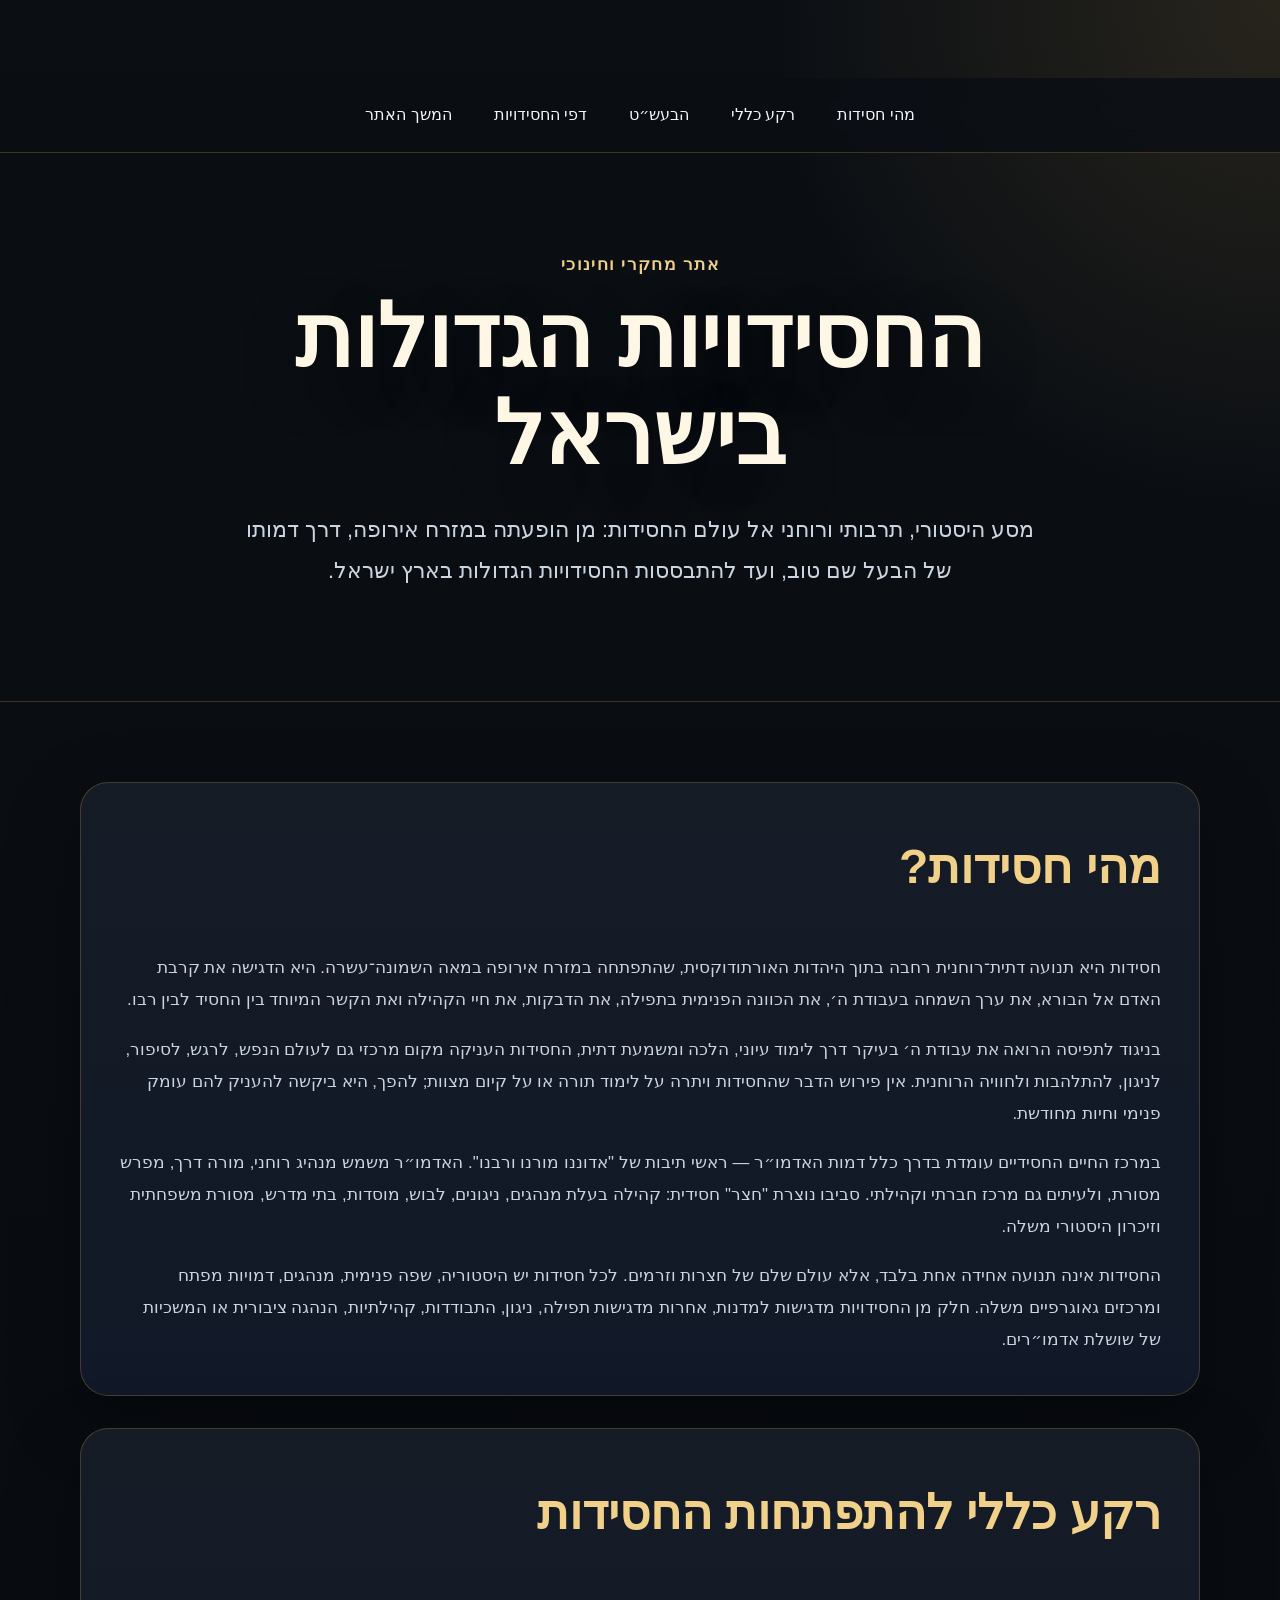
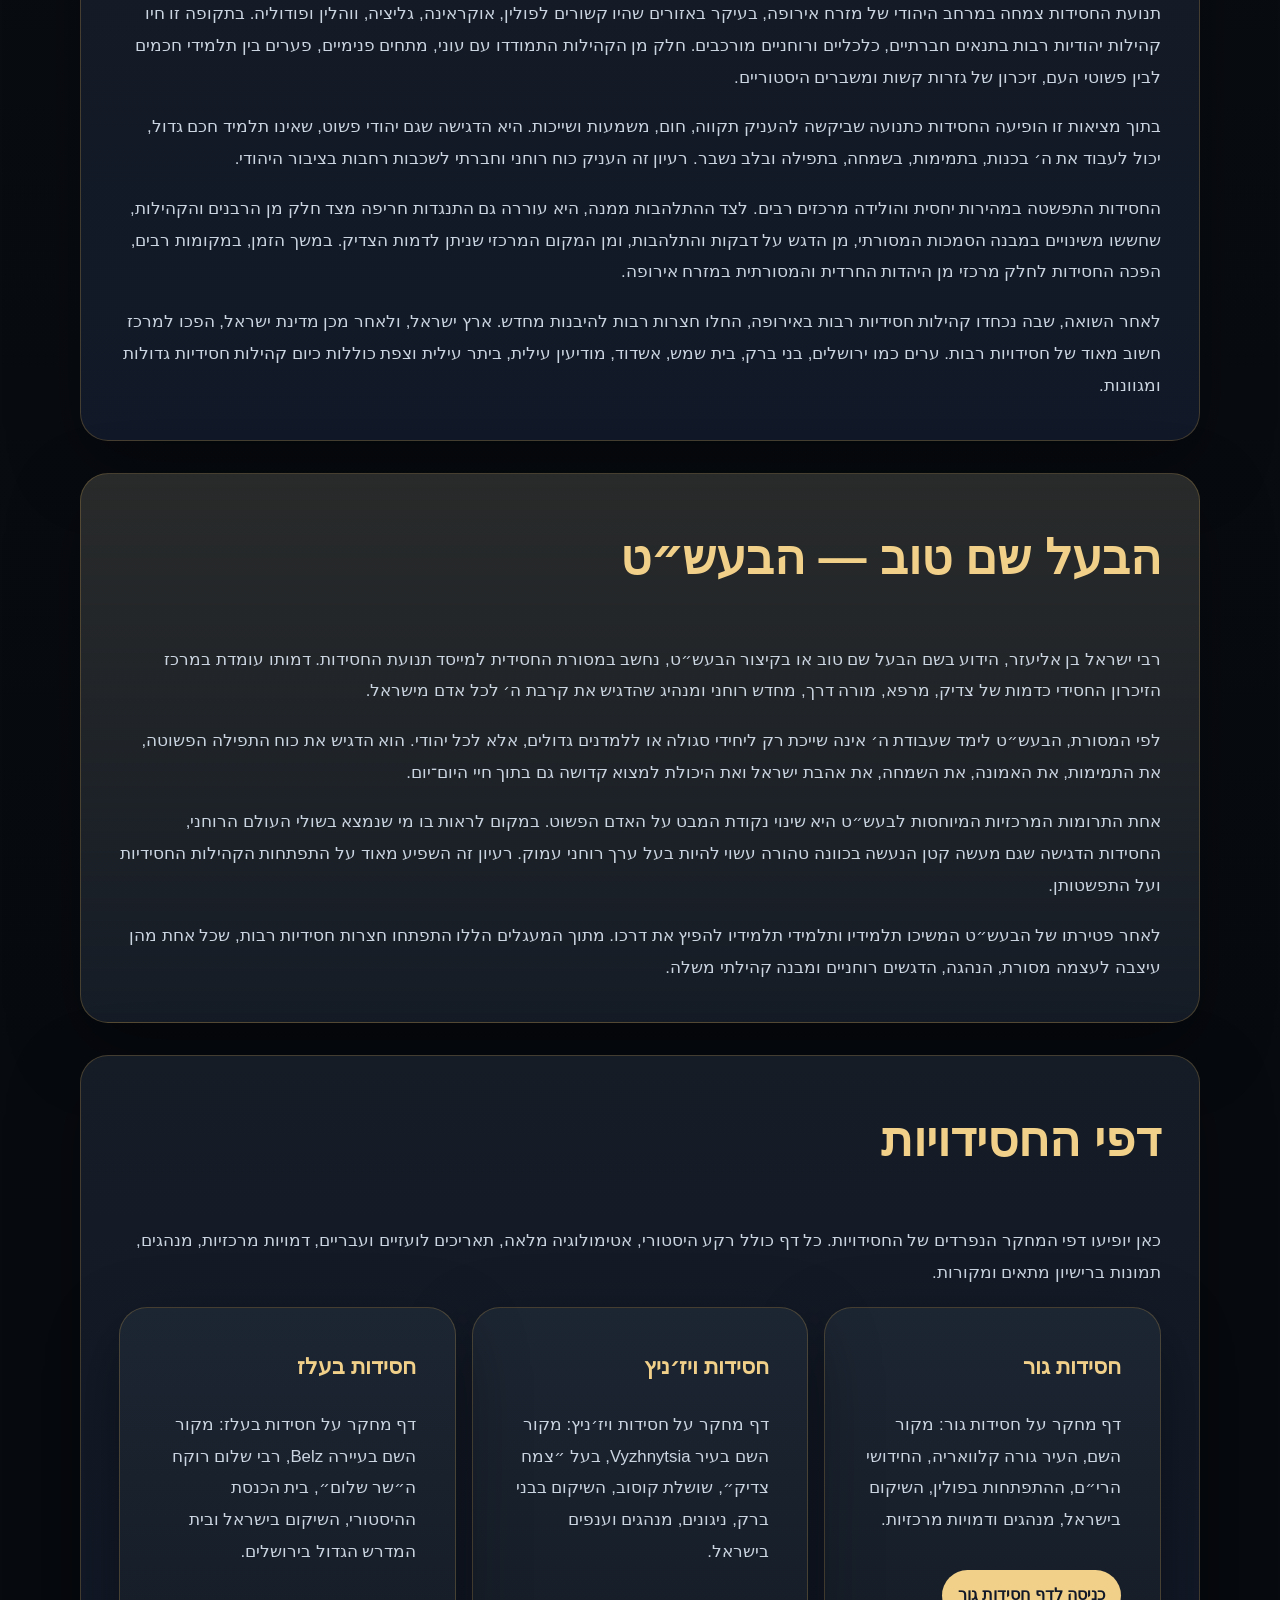
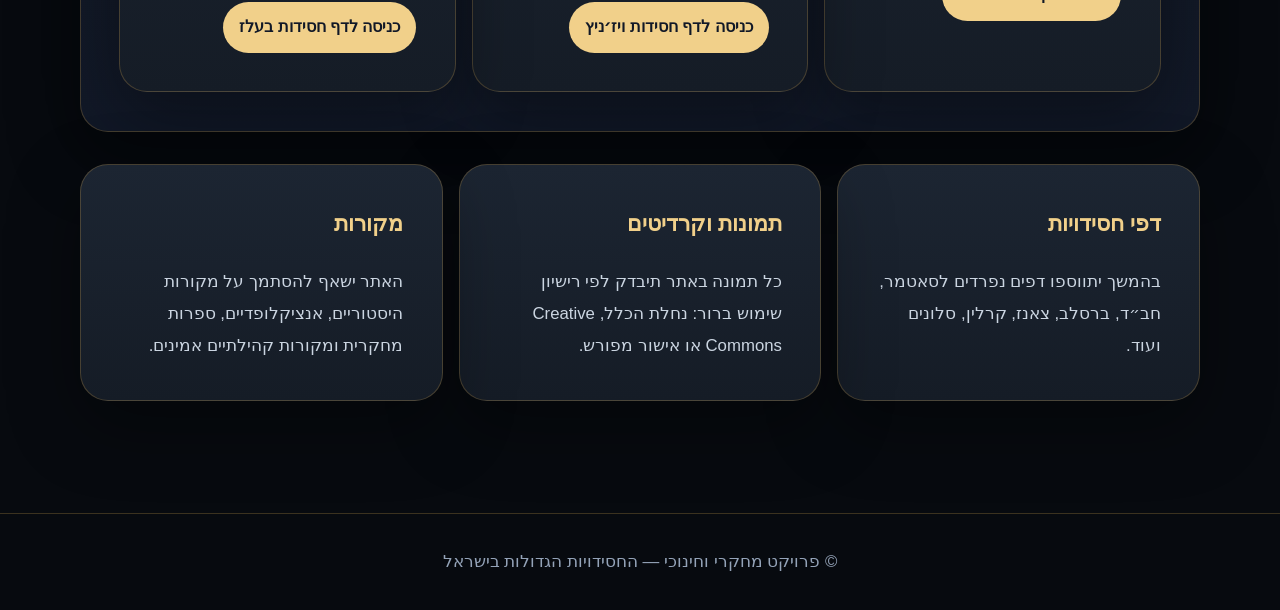
<file: index.html>
<!DOCTYPE html>
<html lang="he" dir="rtl">
<head>
  <meta charset="UTF-8" />
  <meta name="viewport" content="width=device-width, initial-scale=1.0" />
  <title>החסידויות הגדולות בישראל</title>
  <link rel="stylesheet" href="style.css" />
</head>
<body>
  <header class="hero">
    <nav class="top-nav" aria-label="ניווט ראשי">
      <a href="#what-is-hasidut">מהי חסידות</a>
      <a href="#background">רקע כללי</a>
      <a href="#baal-shem-tov">הבעש״ט</a>
      <a href="#dynasties">דפי החסידויות</a>
      <a href="#future">המשך האתר</a>
    </nav>

    <div class="hero-content">
      <p class="eyebrow">אתר מחקרי וחינוכי</p>
      <h1>החסידויות הגדולות בישראל</h1>
      <p class="hero-text">
        מסע היסטורי, תרבותי ורוחני אל עולם החסידות: מן הופעתה במזרח אירופה,
        דרך דמותו של הבעל שם טוב, ועד להתבססות החסידויות הגדולות בארץ ישראל.
      </p>
    </div>
  </header>

  <main>
    <section id="what-is-hasidut" class="section card">
      <h2>מהי חסידות?</h2>
      <p>
        חסידות היא תנועה דתית־רוחנית רחבה בתוך היהדות האורתודוקסית, שהתפתחה במזרח אירופה
        במאה השמונה־עשרה. היא הדגישה את קרבת האדם אל הבורא, את ערך השמחה בעבודת ה׳,
        את הכוונה הפנימית בתפילה, את הדבקות, את חיי הקהילה ואת הקשר המיוחד בין החסיד לבין רבו.
      </p>
      <p>
        בניגוד לתפיסה הרואה את עבודת ה׳ בעיקר דרך לימוד עיוני, הלכה ומשמעת דתית, החסידות
        העניקה מקום מרכזי גם לעולם הנפש, לרגש, לסיפור, לניגון, להתלהבות ולחוויה הרוחנית.
        אין פירוש הדבר שהחסידות ויתרה על לימוד תורה או על קיום מצוות; להפך, היא ביקשה להעניק
        להם עומק פנימי וחיות מחודשת.
      </p>
      <p>
        במרכז החיים החסידיים עומדת בדרך כלל דמות האדמו״ר — ראשי תיבות של "אדוננו מורנו ורבנו".
        האדמו״ר משמש מנהיג רוחני, מורה דרך, מפרש מסורת, ולעיתים גם מרכז חברתי וקהילתי.
        סביבו נוצרת "חצר" חסידית: קהילה בעלת מנהגים, ניגונים, לבוש, מוסדות, בתי מדרש,
        מסורת משפחתית וזיכרון היסטורי משלה.
      </p>
      <p>
        החסידות אינה תנועה אחידה אחת בלבד, אלא עולם שלם של חצרות וזרמים. לכל חסידות יש
        היסטוריה, שפה פנימית, מנהגים, דמויות מפתח ומרכזים גאוגרפיים משלה. חלק מן החסידויות
        מדגישות למדנות, אחרות מדגישות תפילה, ניגון, התבודדות, קהילתיות, הנהגה ציבורית או
        המשכיות של שושלת אדמו״רים.
      </p>
    </section>

    <section id="background" class="section card">
      <h2>רקע כללי להתפתחות החסידות</h2>
      <p>
        תנועת החסידות צמחה במרחב היהודי של מזרח אירופה, בעיקר באזורים שהיו קשורים לפולין,
        אוקראינה, גליציה, ווהלין ופודוליה. בתקופה זו חיו קהילות יהודיות רבות בתנאים חברתיים,
        כלכליים ורוחניים מורכבים. חלק מן הקהילות התמודדו עם עוני, מתחים פנימיים, פערים בין
        תלמידי חכמים לבין פשוטי העם, זיכרון של גזרות קשות ומשברים היסטוריים.
      </p>
      <p>
        בתוך מציאות זו הופיעה החסידות כתנועה שביקשה להעניק תקווה, חום, משמעות ושייכות.
        היא הדגישה שגם יהודי פשוט, שאינו תלמיד חכם גדול, יכול לעבוד את ה׳ בכנות, בתמימות,
        בשמחה, בתפילה ובלב נשבר. רעיון זה העניק כוח רוחני וחברתי לשכבות רחבות בציבור היהודי.
      </p>
      <p>
        החסידות התפשטה במהירות יחסית והולידה מרכזים רבים. לצד ההתלהבות ממנה, היא עוררה
        גם התנגדות חריפה מצד חלק מן הרבנים והקהילות, שחששו משינויים במבנה הסמכות המסורתי,
        מן הדגש על דבקות והתלהבות, ומן המקום המרכזי שניתן לדמות הצדיק. במשך הזמן, במקומות רבים,
        הפכה החסידות לחלק מרכזי מן היהדות החרדית והמסורתית במזרח אירופה.
      </p>
      <p>
        לאחר השואה, שבה נכחדו קהילות חסידיות רבות באירופה, החלו חצרות רבות להיבנות מחדש.
        ארץ ישראל, ולאחר מכן מדינת ישראל, הפכו למרכז חשוב מאוד של חסידויות רבות. ערים כמו
        ירושלים, בני ברק, בית שמש, אשדוד, מודיעין עילית, ביתר עילית וצפת כוללות כיום קהילות
        חסידיות גדולות ומגוונות.
      </p>
    </section>

    <section id="baal-shem-tov" class="section card highlight">
      <h2>הבעל שם טוב — הבעש״ט</h2>
      <p>
        רבי ישראל בן אליעזר, הידוע בשם הבעל שם טוב או בקיצור הבעש״ט, נחשב במסורת החסידית
        למייסד תנועת החסידות. דמותו עומדת במרכז הזיכרון החסידי כדמות של צדיק, מרפא, מורה דרך,
        מחדש רוחני ומנהיג שהדגיש את קרבת ה׳ לכל אדם מישראל.
      </p>
      <p>
        לפי המסורת, הבעש״ט לימד שעבודת ה׳ אינה שייכת רק ליחידי סגולה או ללמדנים גדולים,
        אלא לכל יהודי. הוא הדגיש את כוח התפילה הפשוטה, את התמימות, את האמונה, את השמחה,
        את אהבת ישראל ואת היכולת למצוא קדושה גם בתוך חיי היום־יום.
      </p>
      <p>
        אחת התרומות המרכזיות המיוחסות לבעש״ט היא שינוי נקודת המבט על האדם הפשוט.
        במקום לראות בו מי שנמצא בשולי העולם הרוחני, החסידות הדגישה שגם מעשה קטן הנעשה
        בכוונה טהורה עשוי להיות בעל ערך רוחני עמוק. רעיון זה השפיע מאוד על התפתחות הקהילות
        החסידיות ועל התפשטותן.
      </p>
      <p>
        לאחר פטירתו של הבעש״ט המשיכו תלמידיו ותלמידי תלמידיו להפיץ את דרכו. מתוך המעגלים
        הללו התפתחו חצרות חסידיות רבות, שכל אחת מהן עיצבה לעצמה מסורת, הנהגה, הדגשים
        רוחניים ומבנה קהילתי משלה.
      </p>
    </section>

    <section id="dynasties" class="section card">
      <h2>דפי החסידויות</h2>
      <p>
        כאן יופיעו דפי המחקר הנפרדים של החסידויות. כל דף כולל רקע היסטורי, אטימולוגיה מלאה,
        תאריכים לועזיים ועבריים, דמויות מרכזיות, מנהגים, תמונות ברישיון מתאים ומקורות.
      </p>

      <div class="grid-section">
        <article class="mini-card">
          <h3>חסידות גור</h3>
          <p>
            דף מחקר על חסידות גור: מקור השם, העיר גורה קלוואריה, החידושי הרי״ם,
            ההתפתחות בפולין, השיקום בישראל, מנהגים ודמויות מרכזיות.
          </p>
          <a class="card-link" href="pages/gur.html">כניסה לדף חסידות גור</a>
        </article>

        <article class="mini-card">
          <h3>חסידות ויז׳ניץ</h3>
          <p>
            דף מחקר על חסידות ויז׳ניץ: מקור השם בעיר Vyzhnytsia, בעל ״צמח צדיק״,
            שושלת קוסוב, השיקום בבני ברק, ניגונים, מנהגים וענפים בישראל.
          </p>
          <a class="card-link" href="pages/vizhnitz.html">כניסה לדף חסידות ויז׳ניץ</a>
        </article>

        <article class="mini-card">
          <h3>חסידות בעלז</h3>
          <p>
            דף מחקר על חסידות בעלז: מקור השם בעיירה Belz, רבי שלום רוקח ה״שר שלום״,
            בית הכנסת ההיסטורי, השיקום בישראל ובית המדרש הגדול בירושלים.
          </p>
          <a class="card-link" href="pages/belz.html">כניסה לדף חסידות בעלז</a>
        </article>
      </div>
    </section>

    <section id="future" class="section grid-section">
      <article class="mini-card">
        <h3>דפי חסידויות</h3>
        <p>בהמשך יתווספו דפים נפרדים לסאטמר, חב״ד, ברסלב, צאנז, קרלין, סלונים ועוד.</p>
      </article>
      <article class="mini-card">
        <h3>תמונות וקרדיטים</h3>
        <p>כל תמונה באתר תיבדק לפי רישיון שימוש ברור: נחלת הכלל, Creative Commons או אישור מפורש.</p>
      </article>
      <article class="mini-card">
        <h3>מקורות</h3>
        <p>האתר ישאף להסתמך על מקורות היסטוריים, אנציקלופדיים, ספרות מחקרית ומקורות קהילתיים אמינים.</p>
      </article>
    </section>
  </main>

  <footer>
    <p>© פרויקט מחקרי וחינוכי — החסידויות הגדולות בישראל</p>
  </footer>
</body>
</html>
</file>
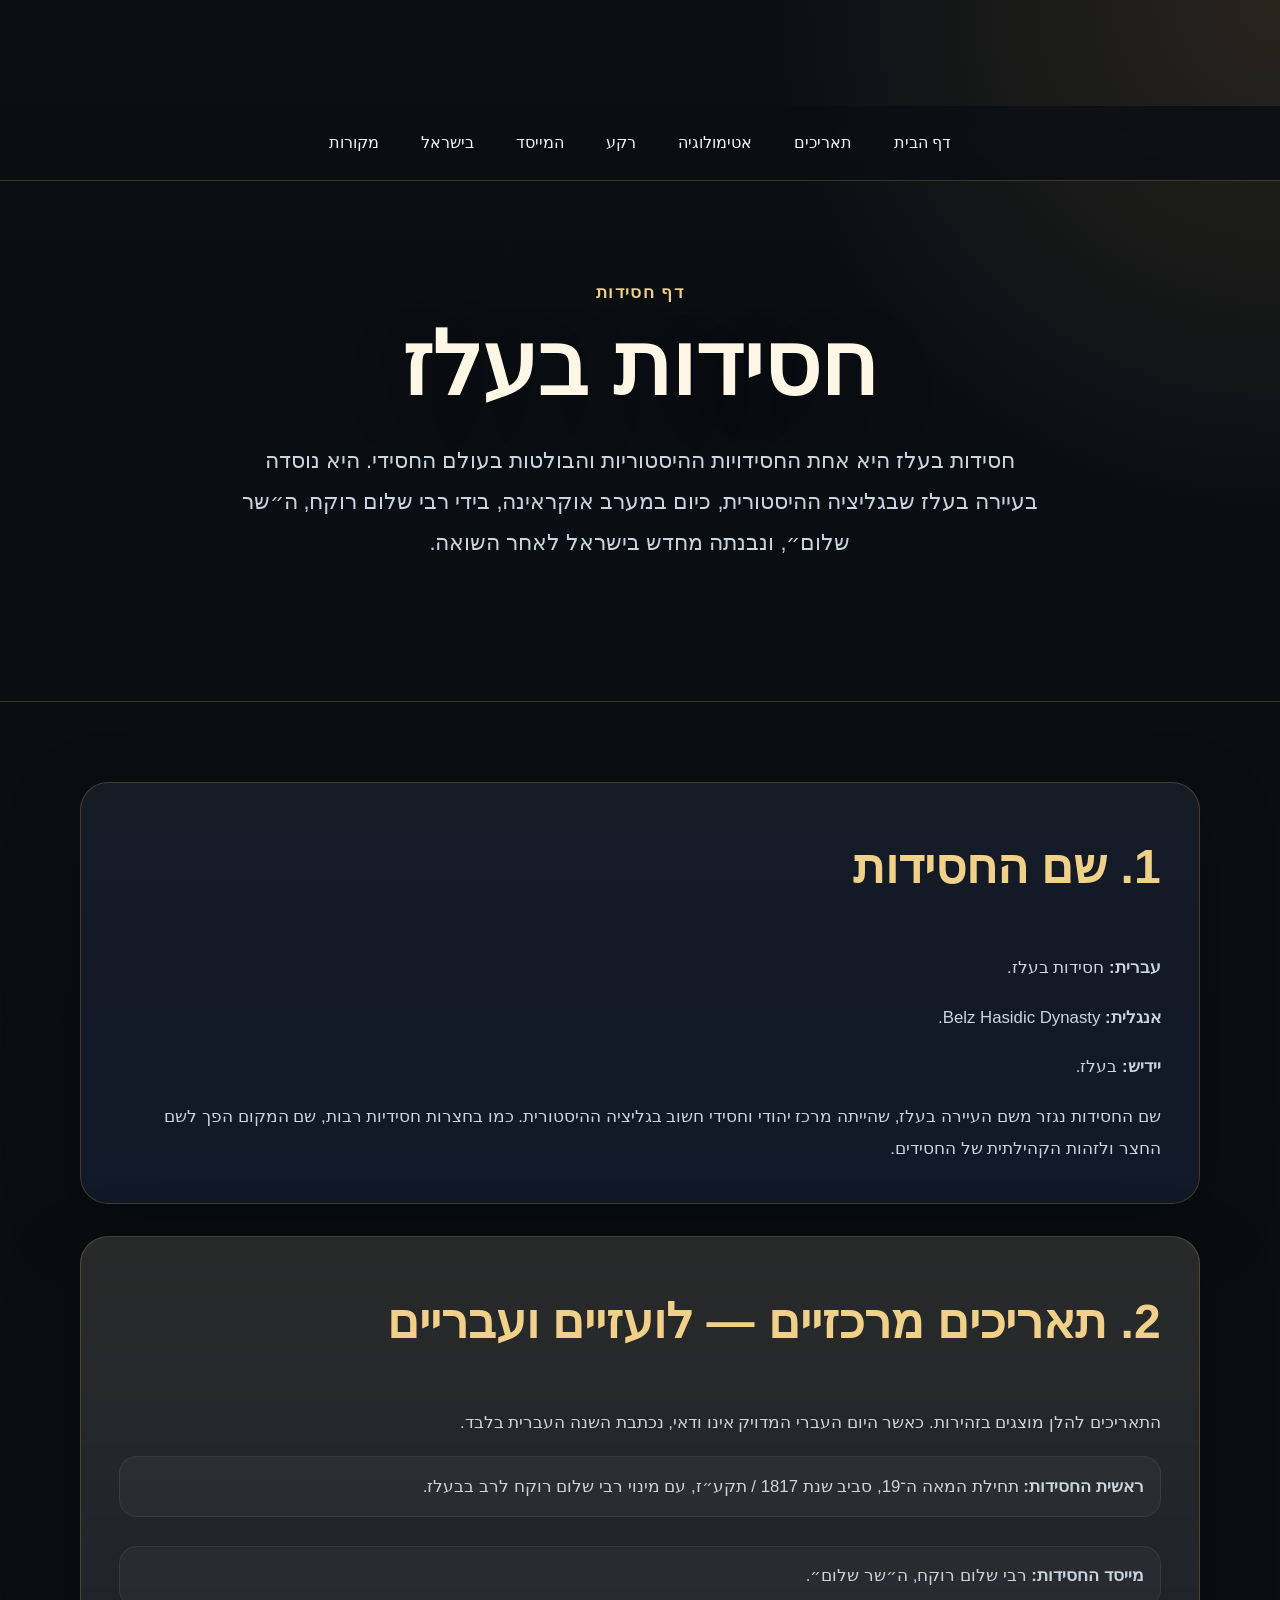
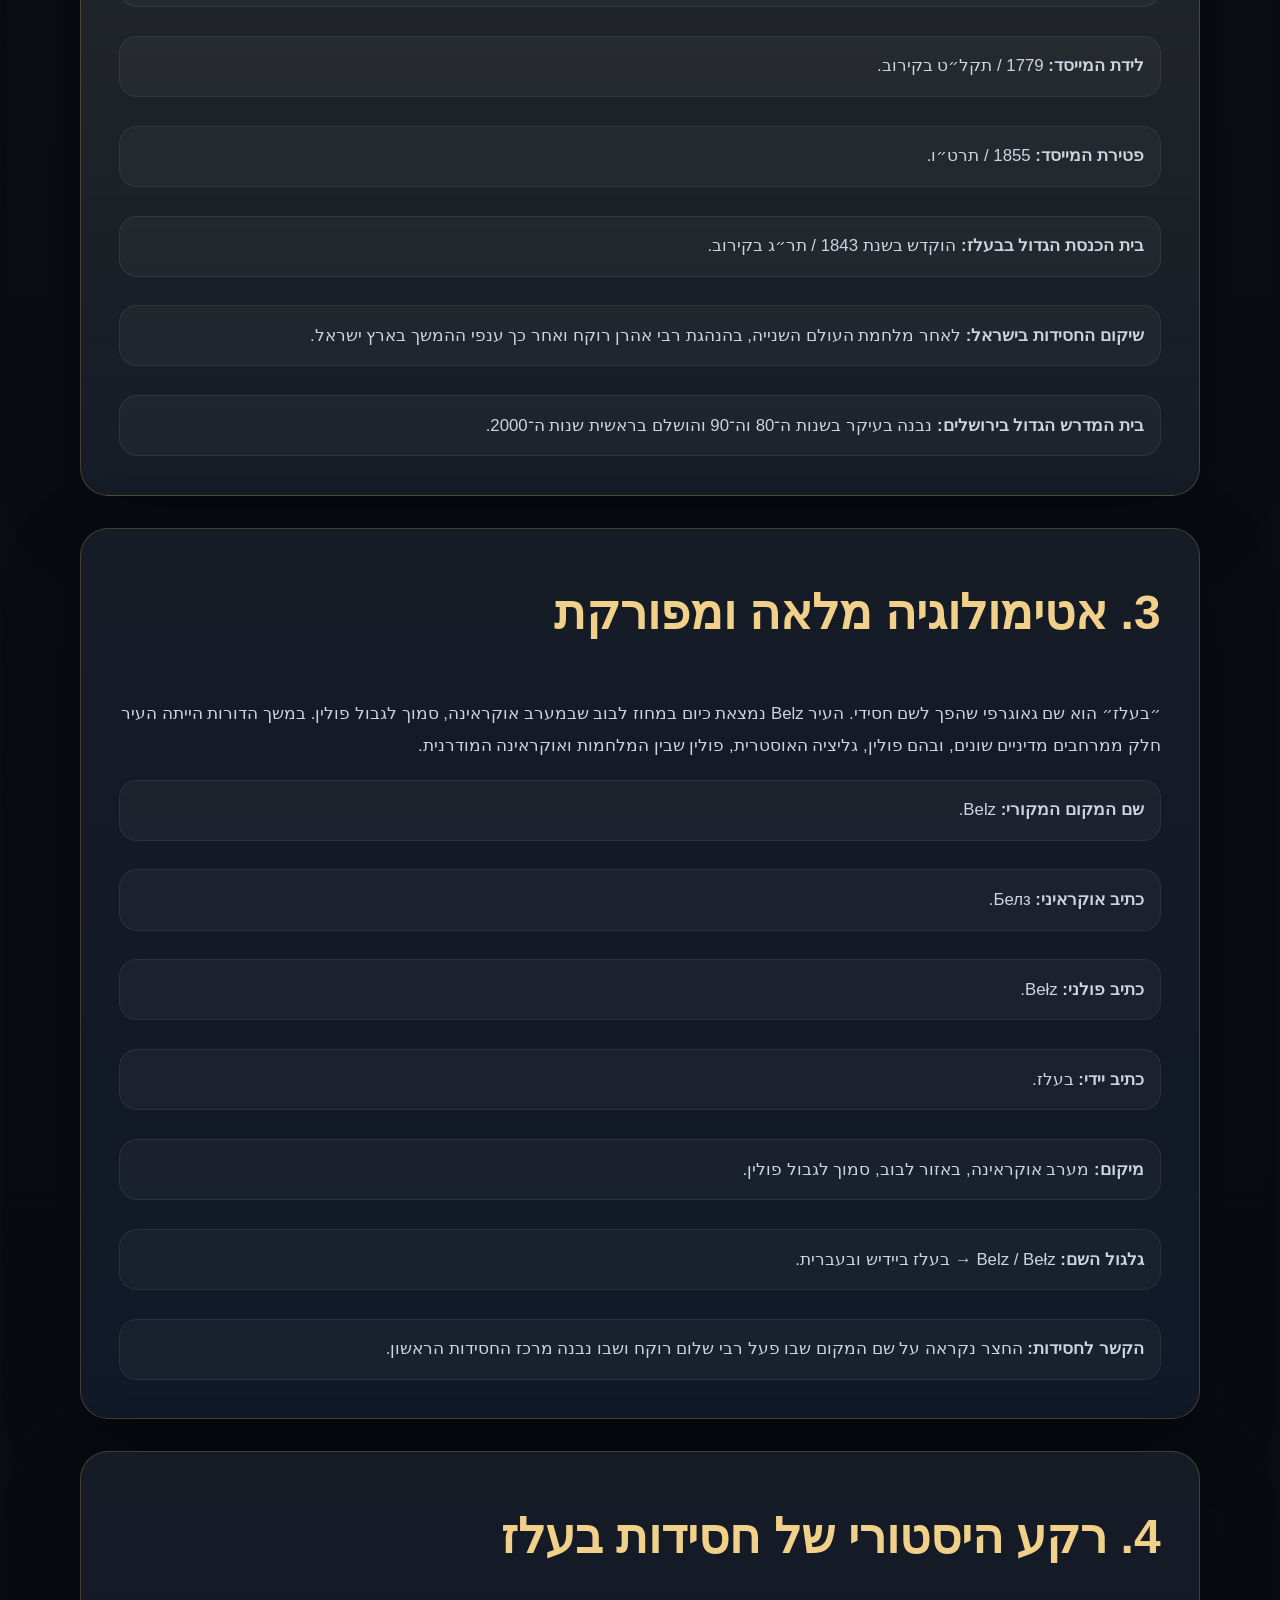
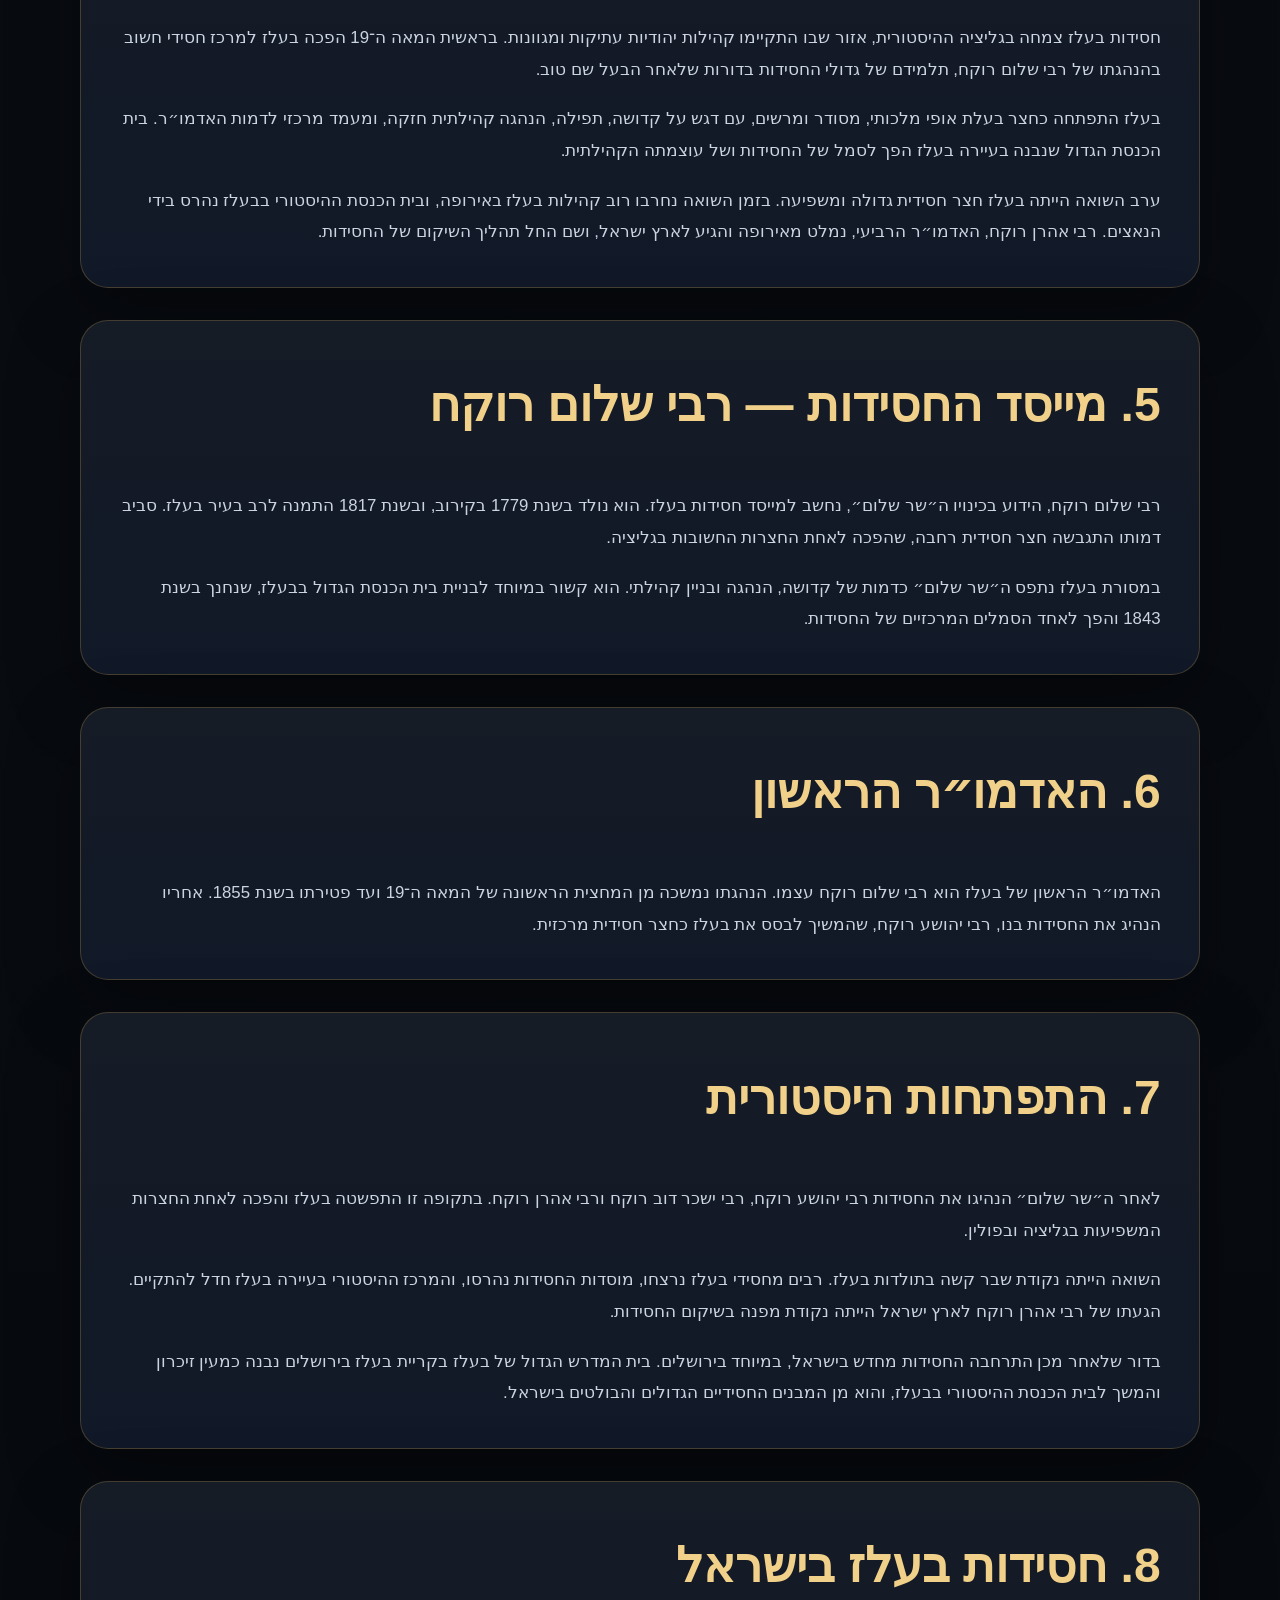
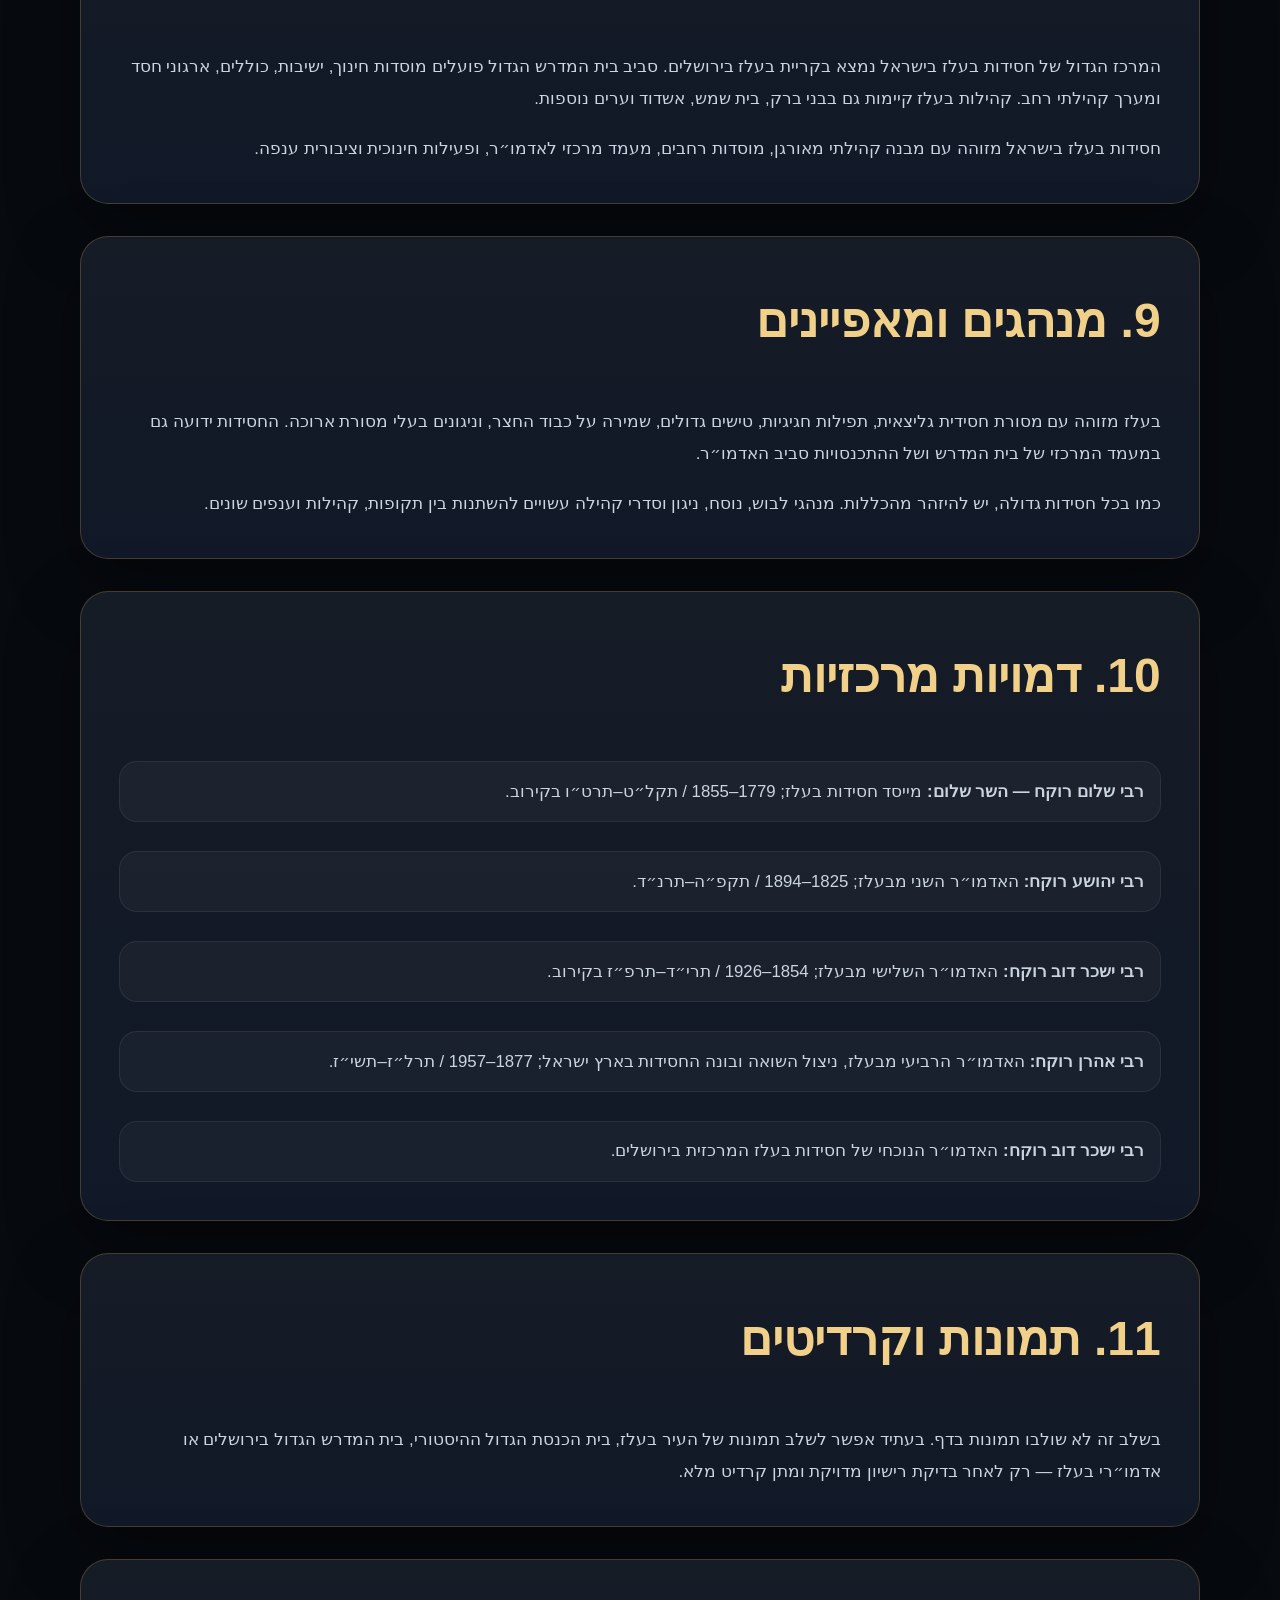
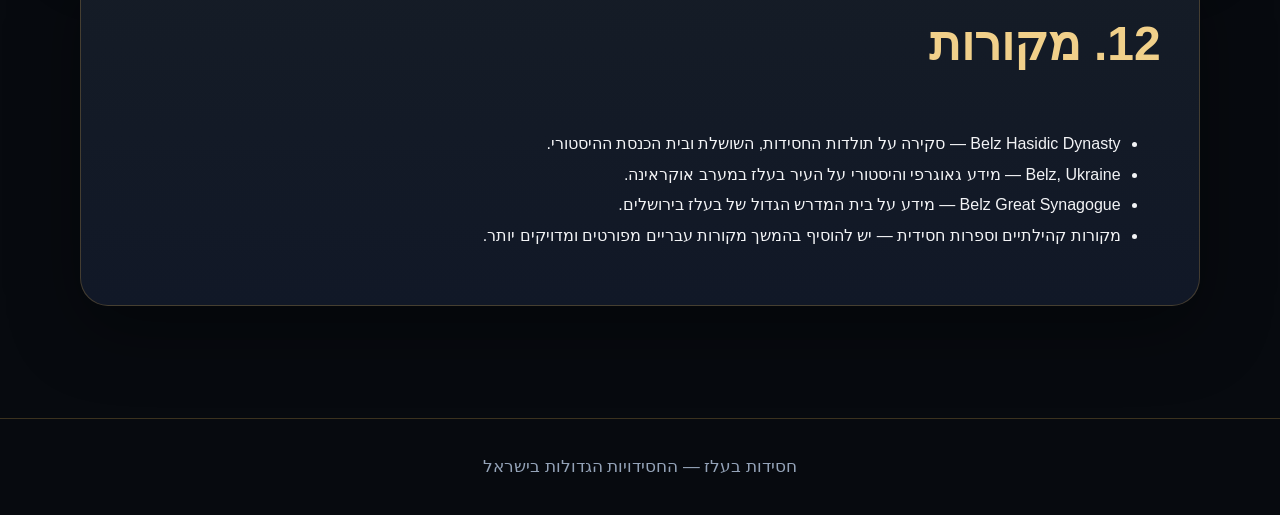
<file: pages/belz.html>
<!DOCTYPE html>
<html lang="he" dir="rtl">
<head>
  <meta charset="UTF-8" />
  <meta name="viewport" content="width=device-width, initial-scale=1.0" />
  <title>חסידות בעלז</title>
  <link rel="stylesheet" href="../style.css" />
</head>
<body>
  <header class="hero inner-hero">
    <nav class="top-nav" aria-label="ניווט ראשי">
      <a href="../index.html">דף הבית</a>
      <a href="#dates">תאריכים</a>
      <a href="#etymology">אטימולוגיה</a>
      <a href="#background">רקע</a>
      <a href="#founder">המייסד</a>
      <a href="#israel">בישראל</a>
      <a href="#sources">מקורות</a>
    </nav>

    <div class="hero-content">
      <p class="eyebrow">דף חסידות</p>
      <h1>חסידות בעלז</h1>
      <p class="hero-text">
        חסידות בעלז היא אחת החסידויות ההיסטוריות והבולטות בעולם החסידי. היא נוסדה בעיירה בעלז שבגליציה ההיסטורית,
        כיום במערב אוקראינה, בידי רבי שלום רוקח, ה״שר שלום״, ונבנתה מחדש בישראל לאחר השואה.
      </p>
    </div>
  </header>

  <main>
    <section id="name" class="section card">
      <h2>1. שם החסידות</h2>
      <p><strong>עברית:</strong> חסידות בעלז.</p>
      <p><strong>אנגלית:</strong> Belz Hasidic Dynasty.</p>
      <p><strong>יידיש:</strong> בעלז.</p>
      <p>
        שם החסידות נגזר משם העיירה בעלז, שהייתה מרכז יהודי וחסידי חשוב בגליציה ההיסטורית.
        כמו בחצרות חסידיות רבות, שם המקום הפך לשם החצר ולזהות הקהילתית של החסידים.
      </p>
    </section>

    <section id="dates" class="section card highlight">
      <h2>2. תאריכים מרכזיים — לועזיים ועבריים</h2>
      <p>
        התאריכים להלן מוצגים בזהירות. כאשר היום העברי המדויק אינו ודאי, נכתבת השנה העברית בלבד.
      </p>

      <div class="info-list">
        <p><strong>ראשית החסידות:</strong> תחילת המאה ה־19, סביב שנת 1817 / תקע״ז, עם מינוי רבי שלום רוקח לרב בבעלז.</p>
        <p><strong>מייסד החסידות:</strong> רבי שלום רוקח, ה״שר שלום״.</p>
        <p><strong>לידת המייסד:</strong> 1779 / תקל״ט בקירוב.</p>
        <p><strong>פטירת המייסד:</strong> 1855 / תרט״ו.</p>
        <p><strong>בית הכנסת הגדול בבעלז:</strong> הוקדש בשנת 1843 / תר״ג בקירוב.</p>
        <p><strong>שיקום החסידות בישראל:</strong> לאחר מלחמת העולם השנייה, בהנהגת רבי אהרן רוקח ואחר כך ענפי ההמשך בארץ ישראל.</p>
        <p><strong>בית המדרש הגדול בירושלים:</strong> נבנה בעיקר בשנות ה־80 וה־90 והושלם בראשית שנות ה־2000.</p>
      </div>
    </section>

    <section id="etymology" class="section card">
      <h2>3. אטימולוגיה מלאה ומפורקת</h2>
      <p>
        ״בעלז״ הוא שם גאוגרפי שהפך לשם חסידי. העיר Belz נמצאת כיום במחוז לבוב שבמערב אוקראינה,
        סמוך לגבול פולין. במשך הדורות הייתה העיר חלק ממרחבים מדיניים שונים, ובהם פולין, גליציה האוסטרית,
        פולין שבין המלחמות ואוקראינה המודרנית.
      </p>

      <div class="info-list">
        <p><strong>שם המקום המקורי:</strong> Belz.</p>
        <p><strong>כתיב אוקראיני:</strong> Белз.</p>
        <p><strong>כתיב פולני:</strong> Bełz.</p>
        <p><strong>כתיב יידי:</strong> בעלז.</p>
        <p><strong>מיקום:</strong> מערב אוקראינה, באזור לבוב, סמוך לגבול פולין.</p>
        <p><strong>גלגול השם:</strong> Belz / Bełz → בעלז ביידיש ובעברית.</p>
        <p><strong>הקשר לחסידות:</strong> החצר נקראה על שם המקום שבו פעל רבי שלום רוקח ושבו נבנה מרכז החסידות הראשון.</p>
      </div>
    </section>

    <section id="background" class="section card">
      <h2>4. רקע היסטורי של חסידות בעלז</h2>
      <p>
        חסידות בעלז צמחה בגליציה ההיסטורית, אזור שבו התקיימו קהילות יהודיות עתיקות ומגוונות. בראשית המאה ה־19
        הפכה בעלז למרכז חסידי חשוב בהנהגתו של רבי שלום רוקח, תלמידם של גדולי החסידות בדורות שלאחר הבעל שם טוב.
      </p>
      <p>
        בעלז התפתחה כחצר בעלת אופי מלכותי, מסודר ומרשים, עם דגש על קדושה, תפילה, הנהגה קהילתית חזקה,
        ומעמד מרכזי לדמות האדמו״ר. בית הכנסת הגדול שנבנה בעיירה בעלז הפך לסמל של החסידות ושל עוצמתה הקהילתית.
      </p>
      <p>
        ערב השואה הייתה בעלז חצר חסידית גדולה ומשפיעה. בזמן השואה נחרבו רוב קהילות בעלז באירופה,
        ובית הכנסת ההיסטורי בבעלז נהרס בידי הנאצים. רבי אהרן רוקח, האדמו״ר הרביעי, נמלט מאירופה והגיע לארץ ישראל,
        ושם החל תהליך השיקום של החסידות.
      </p>
    </section>

    <section id="founder" class="section card">
      <h2>5. מייסד החסידות — רבי שלום רוקח</h2>
      <p>
        רבי שלום רוקח, הידוע בכינויו ה״שר שלום״, נחשב למייסד חסידות בעלז. הוא נולד בשנת 1779 בקירוב,
        ובשנת 1817 התמנה לרב בעיר בעלז. סביב דמותו התגבשה חצר חסידית רחבה, שהפכה לאחת החצרות החשובות בגליציה.
      </p>
      <p>
        במסורת בעלז נתפס ה״שר שלום״ כדמות של קדושה, הנהגה ובניין קהילתי. הוא קשור במיוחד לבניית בית הכנסת הגדול בבעלז,
        שנחנך בשנת 1843 והפך לאחד הסמלים המרכזיים של החסידות.
      </p>
    </section>

    <section id="first-rebbe" class="section card">
      <h2>6. האדמו״ר הראשון</h2>
      <p>
        האדמו״ר הראשון של בעלז הוא רבי שלום רוקח עצמו. הנהגתו נמשכה מן המחצית הראשונה של המאה ה־19 ועד פטירתו בשנת 1855.
        אחריו הנהיג את החסידות בנו, רבי יהושע רוקח, שהמשיך לבסס את בעלז כחצר חסידית מרכזית.
      </p>
    </section>

    <section id="development" class="section card">
      <h2>7. התפתחות היסטורית</h2>
      <p>
        לאחר ה״שר שלום״ הנהיגו את החסידות רבי יהושע רוקח, רבי ישכר דוב רוקח ורבי אהרן רוקח.
        בתקופה זו התפשטה בעלז והפכה לאחת החצרות המשפיעות בגליציה ובפולין.
      </p>
      <p>
        השואה הייתה נקודת שבר קשה בתולדות בעלז. רבים מחסידי בעלז נרצחו, מוסדות החסידות נהרסו,
        והמרכז ההיסטורי בעיירה בעלז חדל להתקיים. הגעתו של רבי אהרן רוקח לארץ ישראל הייתה נקודת מפנה בשיקום החסידות.
      </p>
      <p>
        בדור שלאחר מכן התרחבה החסידות מחדש בישראל, במיוחד בירושלים. בית המדרש הגדול של בעלז בקריית בעלז בירושלים
        נבנה כמעין זיכרון והמשך לבית הכנסת ההיסטורי בבעלז, והוא מן המבנים החסידיים הגדולים והבולטים בישראל.
      </p>
    </section>

    <section id="israel" class="section card">
      <h2>8. חסידות בעלז בישראל</h2>
      <p>
        המרכז הגדול של חסידות בעלז בישראל נמצא בקריית בעלז בירושלים. סביב בית המדרש הגדול פועלים מוסדות חינוך,
        ישיבות, כוללים, ארגוני חסד ומערך קהילתי רחב. קהילות בעלז קיימות גם בבני ברק, בית שמש, אשדוד וערים נוספות.
      </p>
      <p>
        חסידות בעלז בישראל מזוהה עם מבנה קהילתי מאורגן, מוסדות רחבים, מעמד מרכזי לאדמו״ר, ופעילות חינוכית וציבורית ענפה.
      </p>
    </section>

    <section id="customs" class="section card">
      <h2>9. מנהגים ומאפיינים</h2>
      <p>
        בעלז מזוהה עם מסורת חסידית גליצאית, תפילות חגיגיות, טישים גדולים, שמירה על כבוד החצר,
        וניגונים בעלי מסורת ארוכה. החסידות ידועה גם במעמד המרכזי של בית המדרש ושל ההתכנסויות סביב האדמו״ר.
      </p>
      <p>
        כמו בכל חסידות גדולה, יש להיזהר מהכללות. מנהגי לבוש, נוסח, ניגון וסדרי קהילה עשויים להשתנות בין תקופות,
        קהילות וענפים שונים.
      </p>
    </section>

    <section id="figures" class="section card">
      <h2>10. דמויות מרכזיות</h2>
      <div class="info-list">
        <p><strong>רבי שלום רוקח — השר שלום:</strong> מייסד חסידות בעלז; 1779–1855 / תקל״ט–תרט״ו בקירוב.</p>
        <p><strong>רבי יהושע רוקח:</strong> האדמו״ר השני מבעלז; 1825–1894 / תקפ״ה–תרנ״ד.</p>
        <p><strong>רבי ישכר דוב רוקח:</strong> האדמו״ר השלישי מבעלז; 1854–1926 / תרי״ד–תרפ״ז בקירוב.</p>
        <p><strong>רבי אהרן רוקח:</strong> האדמו״ר הרביעי מבעלז, ניצול השואה ובונה החסידות בארץ ישראל; 1877–1957 / תרל״ז–תשי״ז.</p>
        <p><strong>רבי ישכר דוב רוקח:</strong> האדמו״ר הנוכחי של חסידות בעלז המרכזית בירושלים.</p>
      </div>
    </section>

    <section id="images" class="section card">
      <h2>11. תמונות וקרדיטים</h2>
      <p>
        בשלב זה לא שולבו תמונות בדף. בעתיד אפשר לשלב תמונות של העיר בעלז, בית הכנסת הגדול ההיסטורי,
        בית המדרש הגדול בירושלים או אדמו״רי בעלז — רק לאחר בדיקת רישיון מדויקת ומתן קרדיט מלא.
      </p>
    </section>

    <section id="sources" class="section card">
      <h2>12. מקורות</h2>
      <ul>
        <li>Belz Hasidic Dynasty — סקירה על תולדות החסידות, השושלת ובית הכנסת ההיסטורי.</li>
        <li>Belz, Ukraine — מידע גאוגרפי והיסטורי על העיר בעלז במערב אוקראינה.</li>
        <li>Belz Great Synagogue — מידע על בית המדרש הגדול של בעלז בירושלים.</li>
        <li>מקורות קהילתיים וספרות חסידית — יש להוסיף בהמשך מקורות עבריים מפורטים ומדויקים יותר.</li>
      </ul>
    </section>
  </main>

  <footer>
    <p>חסידות בעלז — החסידויות הגדולות בישראל</p>
  </footer>
</body>
</html>
</file>
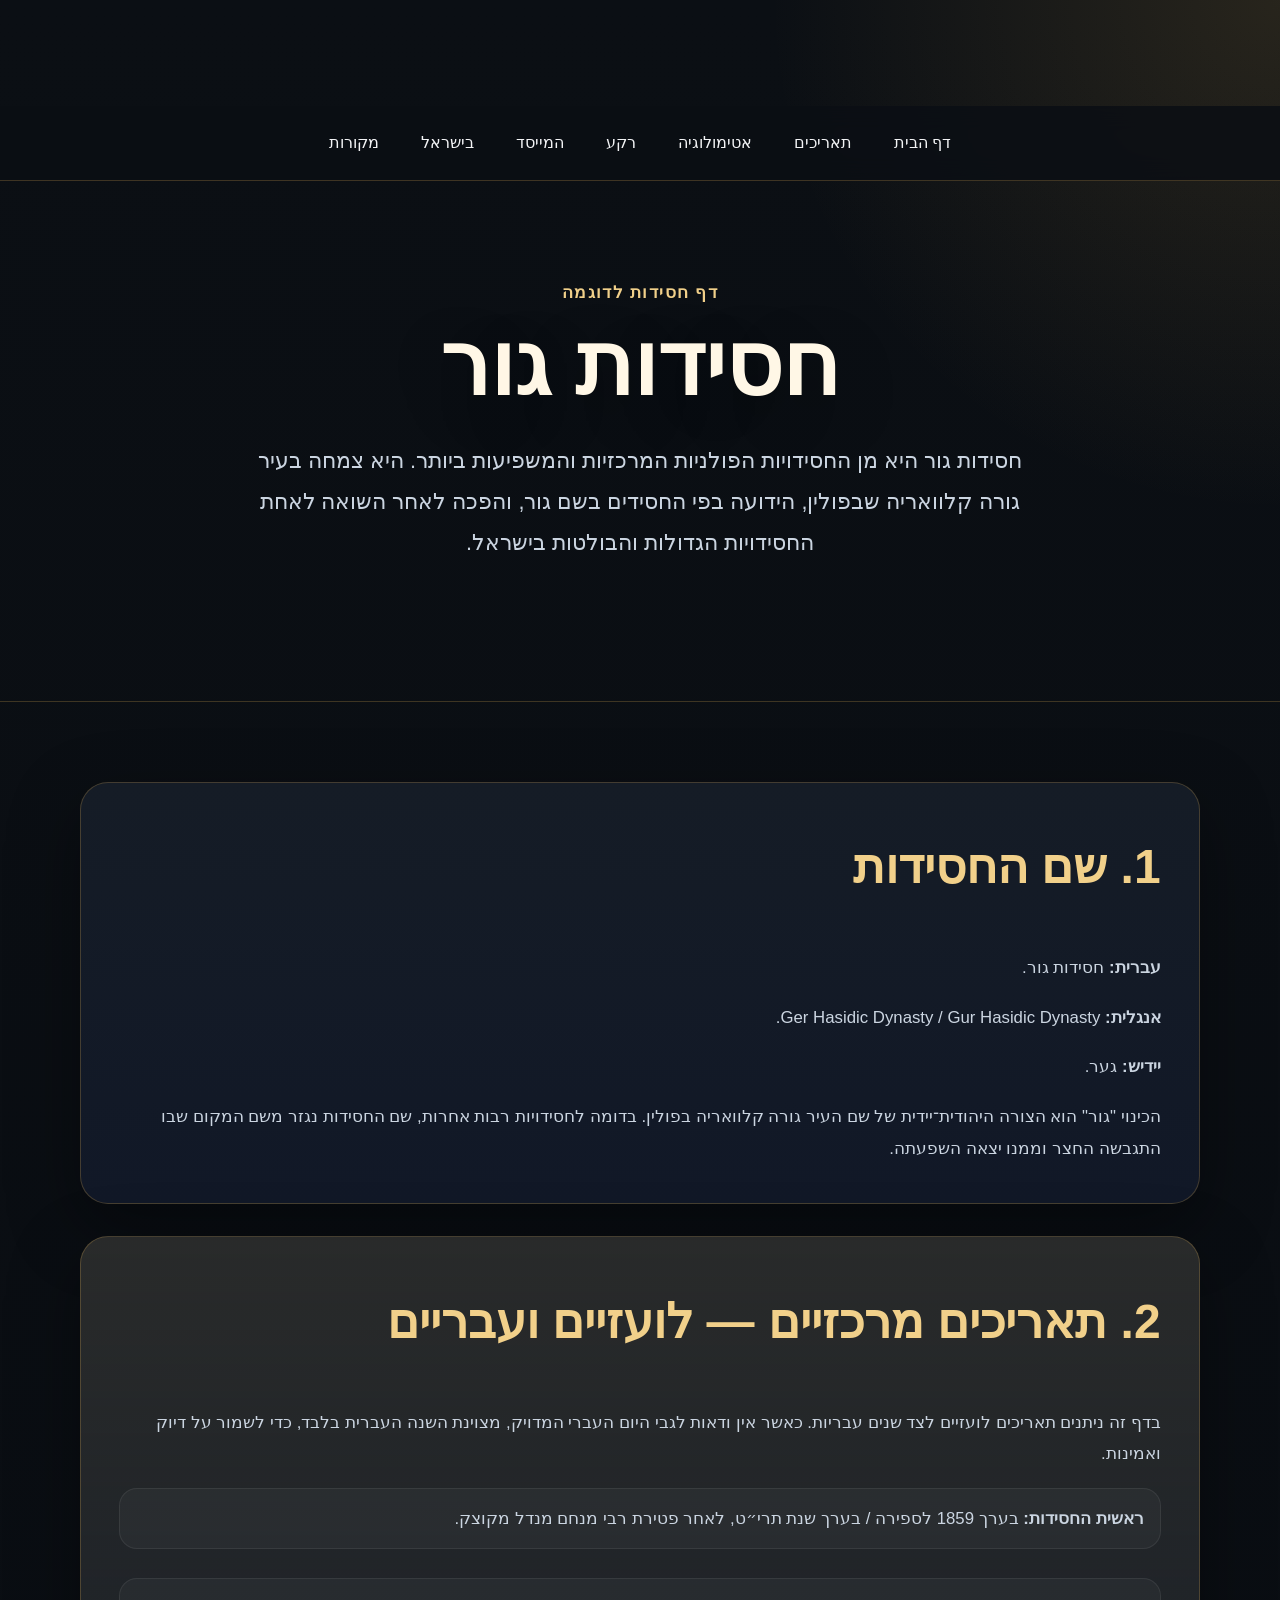
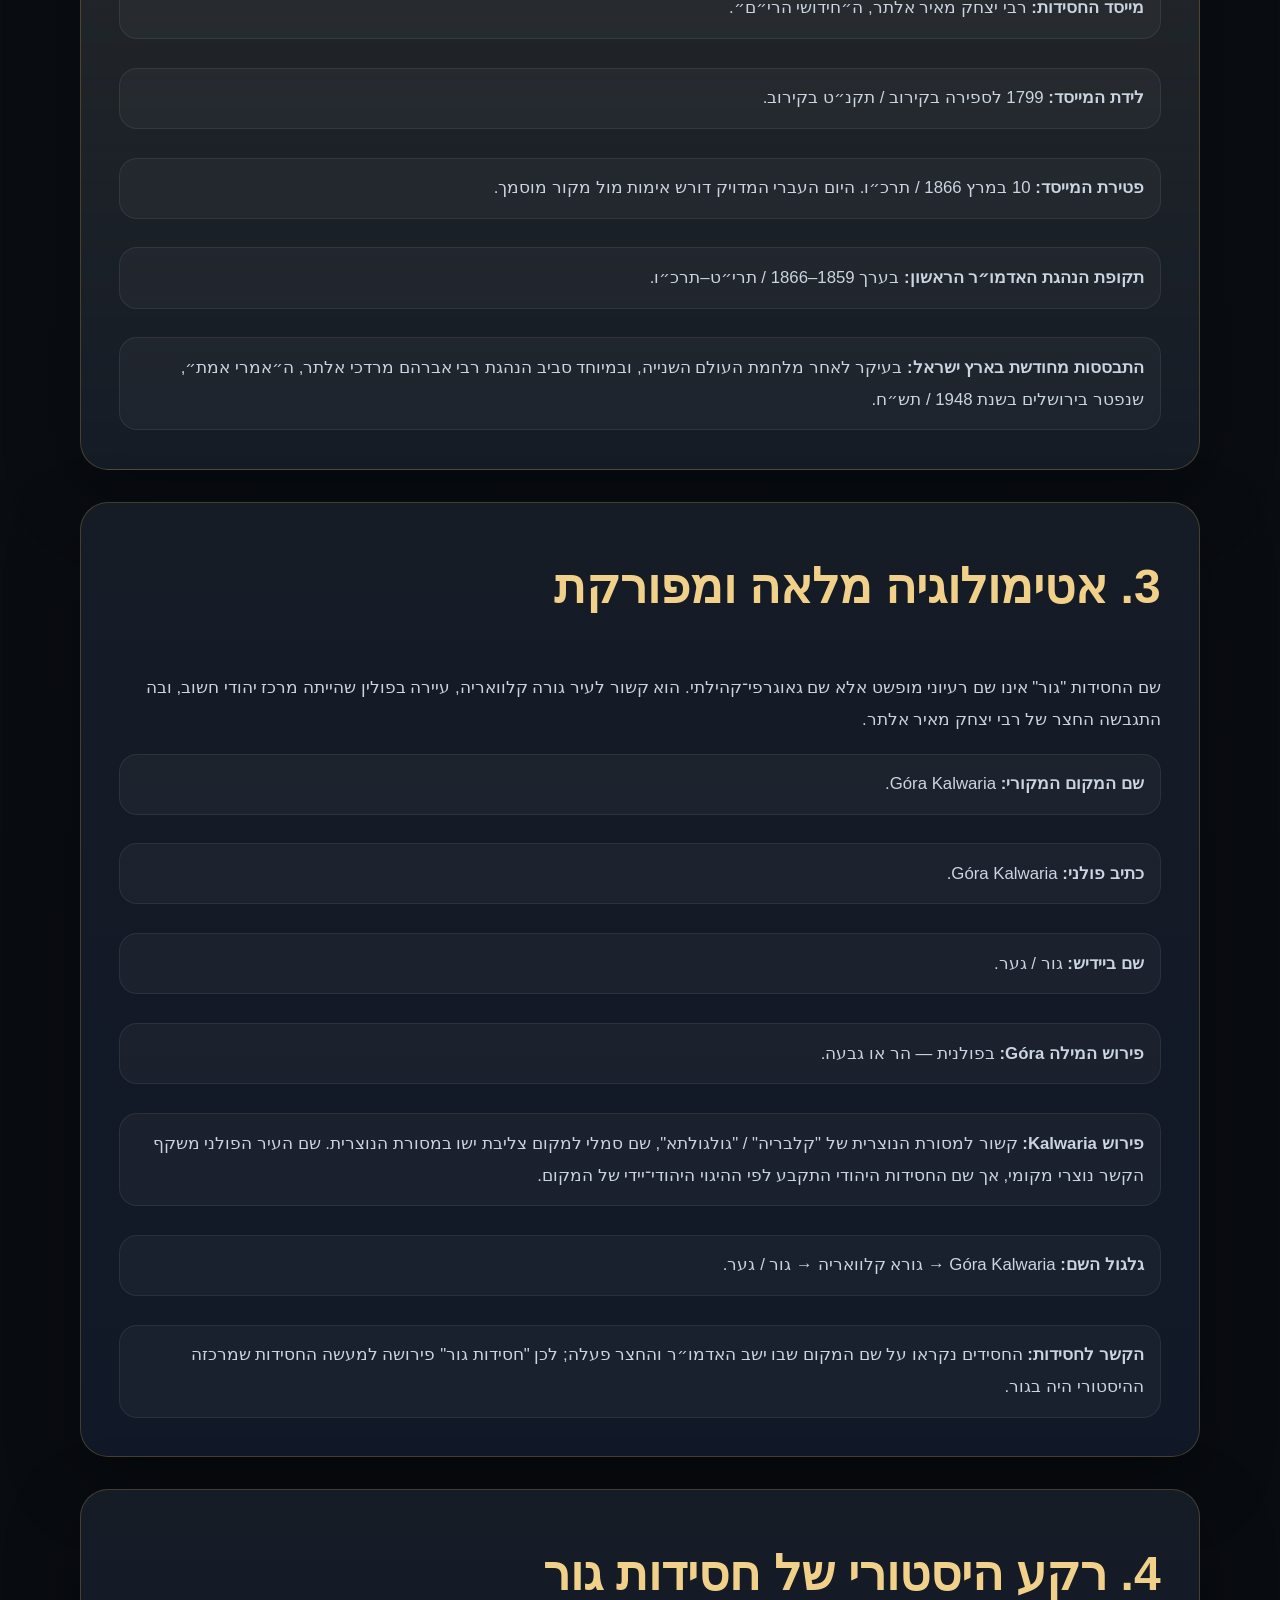
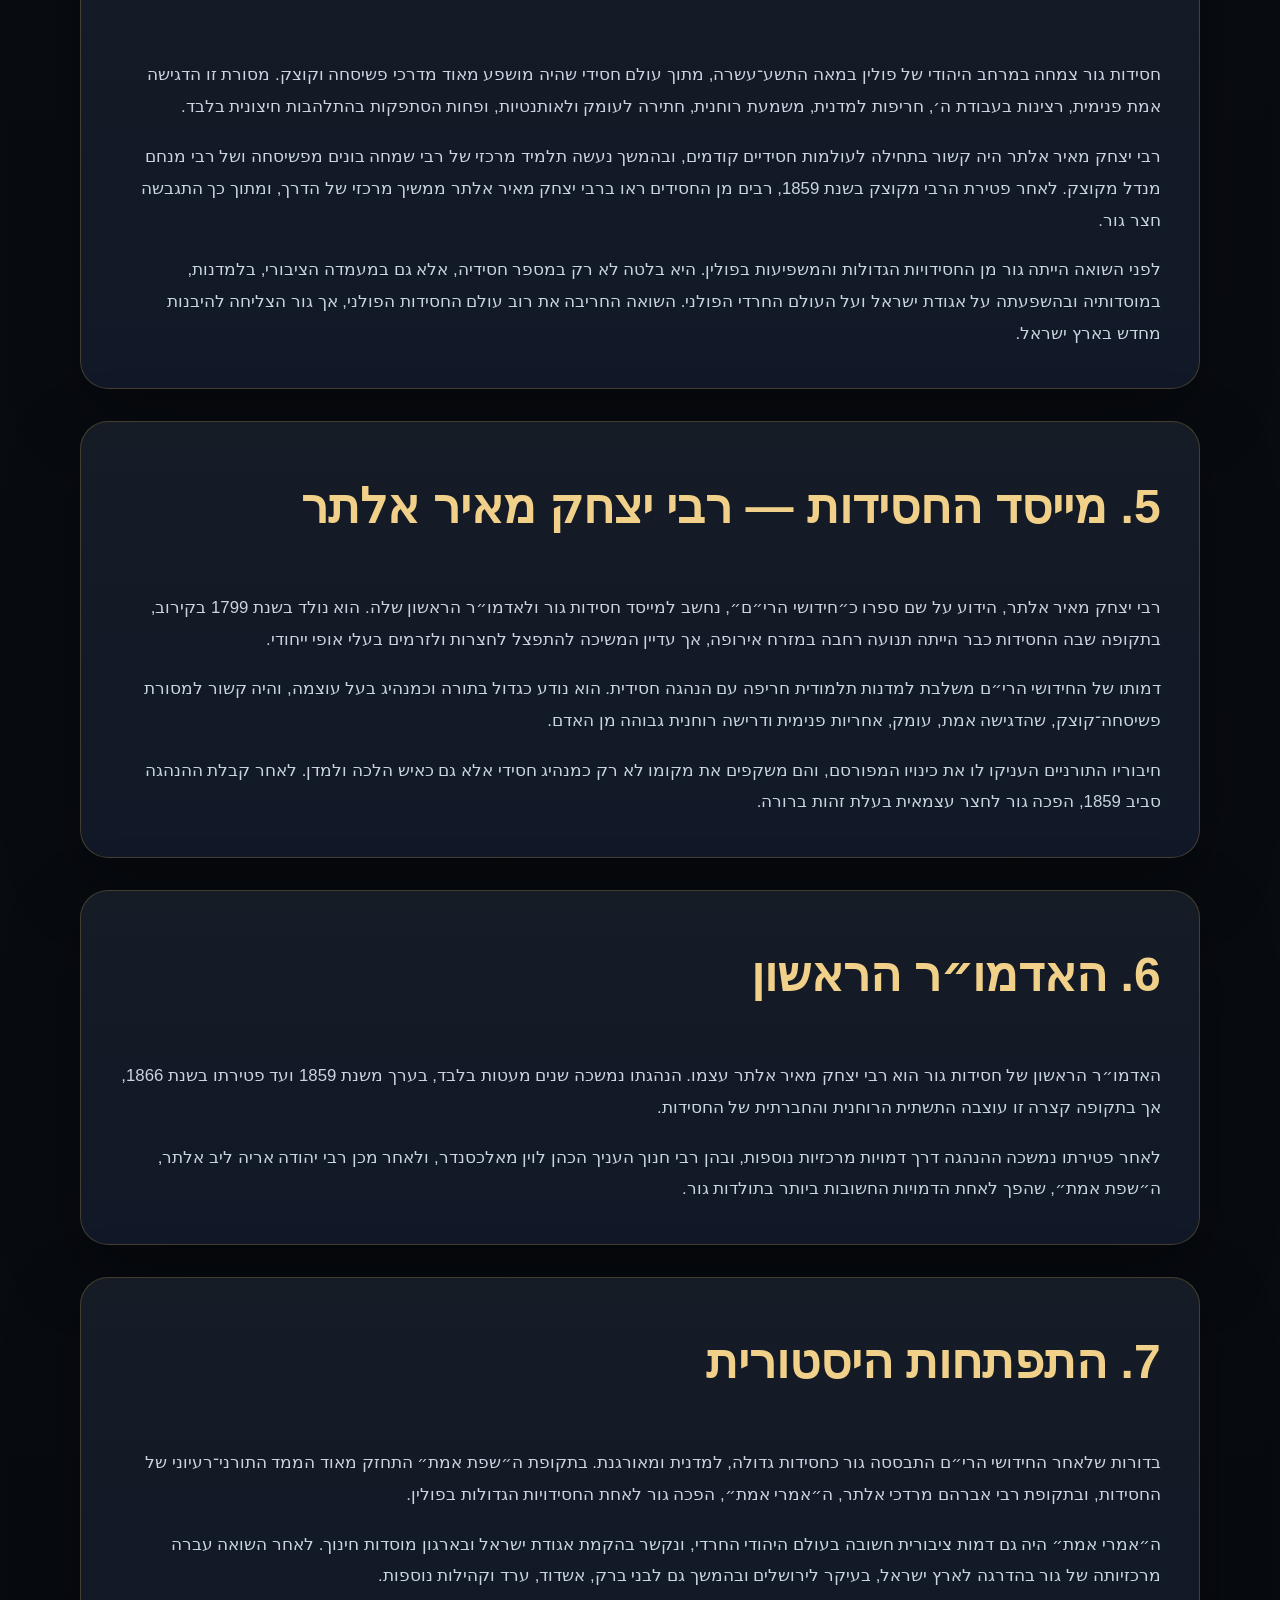
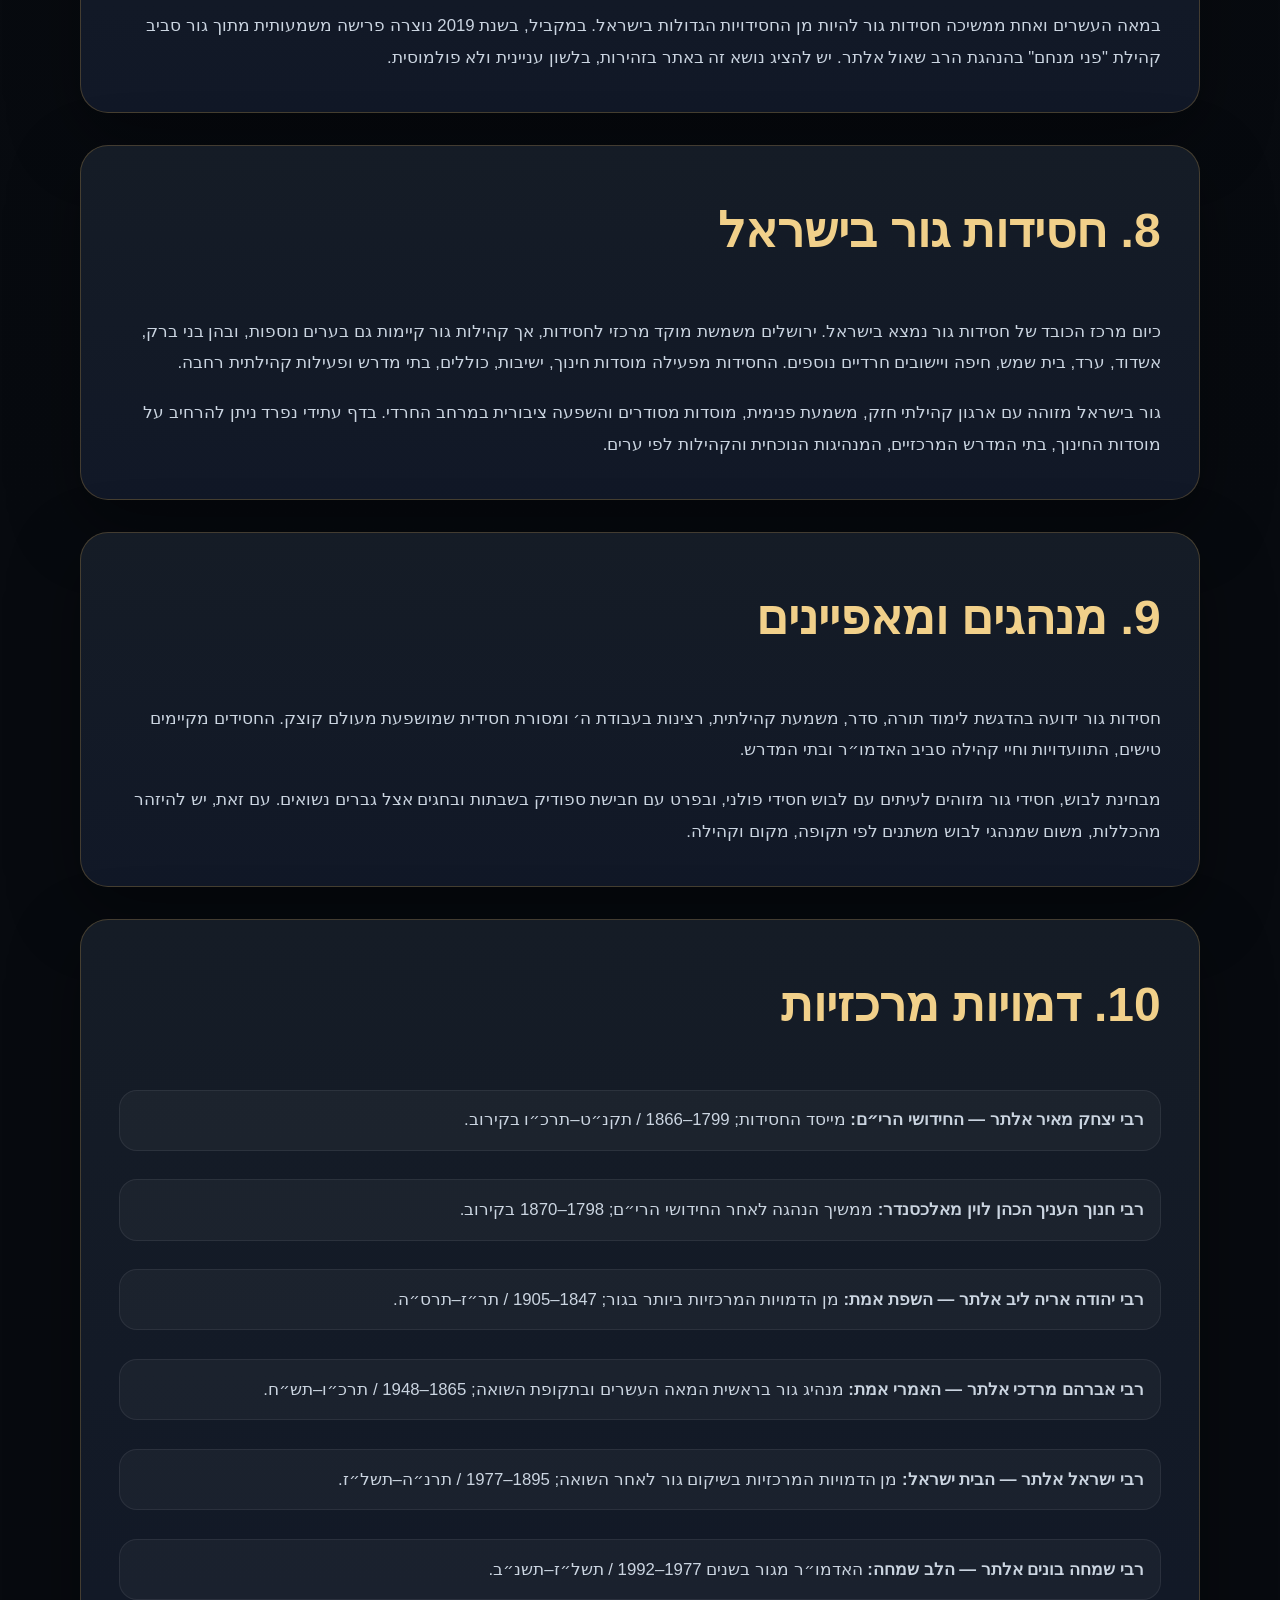
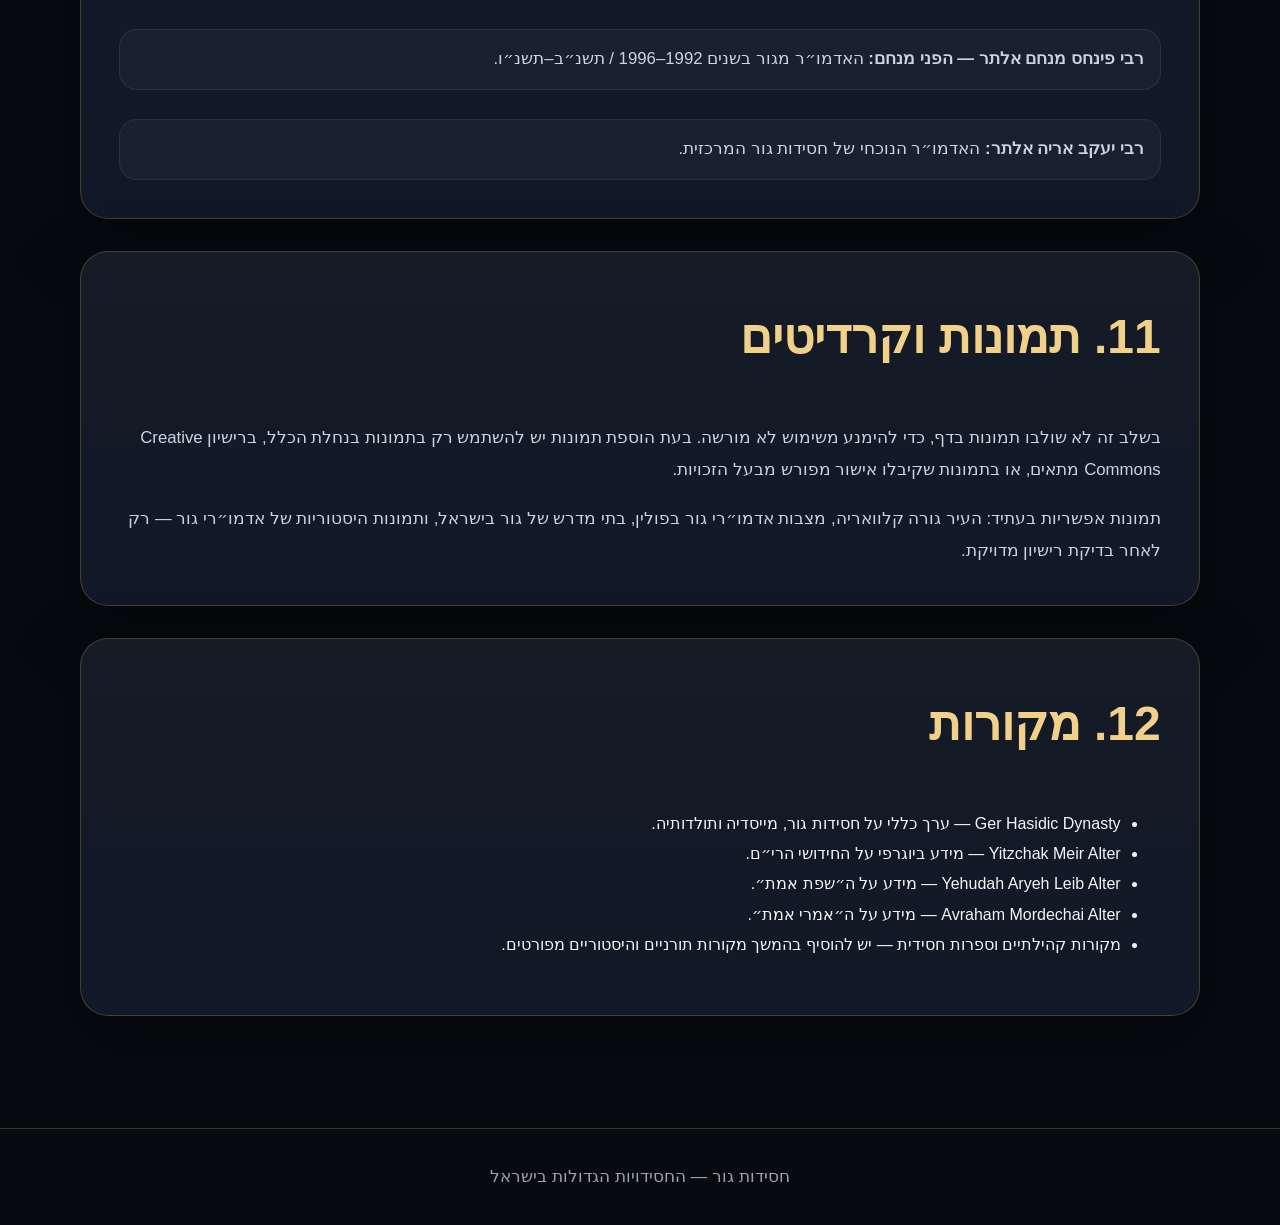
<file: pages/gur.html>
<!DOCTYPE html>
<html lang="he" dir="rtl">
<head>
  <meta charset="UTF-8" />
  <meta name="viewport" content="width=device-width, initial-scale=1.0" />
  <title>חסידות גור</title>
  <link rel="stylesheet" href="../style.css" />
</head>
<body>
  <header class="hero inner-hero">
    <nav class="top-nav" aria-label="ניווט ראשי">
      <a href="../index.html">דף הבית</a>
      <a href="#dates">תאריכים</a>
      <a href="#etymology">אטימולוגיה</a>
      <a href="#background">רקע</a>
      <a href="#founder">המייסד</a>
      <a href="#israel">בישראל</a>
      <a href="#sources">מקורות</a>
    </nav>

    <div class="hero-content">
      <p class="eyebrow">דף חסידות לדוגמה</p>
      <h1>חסידות גור</h1>
      <p class="hero-text">
        חסידות גור היא מן החסידויות הפולניות המרכזיות והמשפיעות ביותר. היא צמחה בעיר גורה קלוואריה שבפולין,
        הידועה בפי החסידים בשם גור, והפכה לאחר השואה לאחת החסידויות הגדולות והבולטות בישראל.
      </p>
    </div>
  </header>

  <main>
    <section id="name" class="section card">
      <h2>1. שם החסידות</h2>
      <p><strong>עברית:</strong> חסידות גור.</p>
      <p><strong>אנגלית:</strong> Ger Hasidic Dynasty / Gur Hasidic Dynasty.</p>
      <p><strong>יידיש:</strong> גער.</p>
      <p>
        הכינוי "גור" הוא הצורה היהודית־יידית של שם העיר גורה קלוואריה בפולין. בדומה לחסידויות רבות אחרות,
        שם החסידות נגזר משם המקום שבו התגבשה החצר וממנו יצאה השפעתה.
      </p>
    </section>

    <section id="dates" class="section card highlight">
      <h2>2. תאריכים מרכזיים — לועזיים ועבריים</h2>
      <p>
        בדף זה ניתנים תאריכים לועזיים לצד שנים עבריות. כאשר אין ודאות לגבי היום העברי המדויק,
        מצוינת השנה העברית בלבד, כדי לשמור על דיוק ואמינות.
      </p>

      <div class="info-list">
        <p><strong>ראשית החסידות:</strong> בערך 1859 לספירה / בערך שנת תרי״ט, לאחר פטירת רבי מנחם מנדל מקוצק.</p>
        <p><strong>מייסד החסידות:</strong> רבי יצחק מאיר אלתר, ה״חידושי הרי״ם״.</p>
        <p><strong>לידת המייסד:</strong> 1799 לספירה בקירוב / תקנ״ט בקירוב.</p>
        <p><strong>פטירת המייסד:</strong> 10 במרץ 1866 / תרכ״ו. היום העברי המדויק דורש אימות מול מקור מוסמך.</p>
        <p><strong>תקופת הנהגת האדמו״ר הראשון:</strong> בערך 1859–1866 / תרי״ט–תרכ״ו.</p>
        <p><strong>התבססות מחודשת בארץ ישראל:</strong> בעיקר לאחר מלחמת העולם השנייה, ובמיוחד סביב הנהגת רבי אברהם מרדכי אלתר, ה״אמרי אמת״, שנפטר בירושלים בשנת 1948 / תש״ח.</p>
      </div>
    </section>

    <section id="etymology" class="section card">
      <h2>3. אטימולוגיה מלאה ומפורקת</h2>
      <p>
        שם החסידות "גור" אינו שם רעיוני מופשט אלא שם גאוגרפי־קהילתי. הוא קשור לעיר גורה קלוואריה,
        עיירה בפולין שהייתה מרכז יהודי חשוב, ובה התגבשה החצר של רבי יצחק מאיר אלתר.
      </p>

      <div class="info-list">
        <p><strong>שם המקום המקורי:</strong> Góra Kalwaria.</p>
        <p><strong>כתיב פולני:</strong> Góra Kalwaria.</p>
        <p><strong>שם ביידיש:</strong> גור / גער.</p>
        <p><strong>פירוש המילה Góra:</strong> בפולנית — הר או גבעה.</p>
        <p><strong>פירוש Kalwaria:</strong> קשור למסורת הנוצרית של "קלבריה" / "גולגולתא", שם סמלי למקום צליבת ישו במסורת הנוצרית. שם העיר הפולני משקף הקשר נוצרי מקומי, אך שם החסידות היהודי התקבע לפי ההיגוי היהודי־יידי של המקום.</p>
        <p><strong>גלגול השם:</strong> Góra Kalwaria → גורא קלוואריה → גור / גער.</p>
        <p><strong>הקשר לחסידות:</strong> החסידים נקראו על שם המקום שבו ישב האדמו״ר והחצר פעלה; לכן "חסידות גור" פירושה למעשה החסידות שמרכזה ההיסטורי היה בגור.</p>
      </div>
    </section>

    <section id="background" class="section card">
      <h2>4. רקע היסטורי של חסידות גור</h2>
      <p>
        חסידות גור צמחה במרחב היהודי של פולין במאה התשע־עשרה, מתוך עולם חסידי שהיה מושפע מאוד
        מדרכי פשיסחה וקוצק. מסורת זו הדגישה אמת פנימית, רצינות בעבודת ה׳, חריפות למדנית,
        משמעת רוחנית, חתירה לעומק ולאותנטיות, ופחות הסתפקות בהתלהבות חיצונית בלבד.
      </p>
      <p>
        רבי יצחק מאיר אלתר היה קשור בתחילה לעולמות חסידיים קודמים, ובהמשך נעשה תלמיד מרכזי של רבי שמחה בונים מפשיסחה
        ושל רבי מנחם מנדל מקוצק. לאחר פטירת הרבי מקוצק בשנת 1859, רבים מן החסידים ראו ברבי יצחק מאיר אלתר ממשיך מרכזי
        של הדרך, ומתוך כך התגבשה חצר גור.
      </p>
      <p>
        לפני השואה הייתה גור מן החסידויות הגדולות והמשפיעות בפולין. היא בלטה לא רק במספר חסידיה,
        אלא גם במעמדה הציבורי, בלמדנות, במוסדותיה ובהשפעתה על אגודת ישראל ועל העולם החרדי הפולני.
        השואה החריבה את רוב עולם החסידות הפולני, אך גור הצליחה להיבנות מחדש בארץ ישראל.
      </p>
    </section>

    <section id="founder" class="section card">
      <h2>5. מייסד החסידות — רבי יצחק מאיר אלתר</h2>
      <p>
        רבי יצחק מאיר אלתר, הידוע על שם ספרו כ״חידושי הרי״ם״, נחשב למייסד חסידות גור ולאדמו״ר הראשון שלה.
        הוא נולד בשנת 1799 בקירוב, בתקופה שבה החסידות כבר הייתה תנועה רחבה במזרח אירופה, אך עדיין המשיכה להתפצל
        לחצרות ולזרמים בעלי אופי ייחודי.
      </p>
      <p>
        דמותו של החידושי הרי״ם משלבת למדנות תלמודית חריפה עם הנהגה חסידית. הוא נודע כגדול בתורה וכמנהיג בעל עוצמה,
        והיה קשור למסורת פשיסחה־קוצק, שהדגישה אמת, עומק, אחריות פנימית ודרישה רוחנית גבוהה מן האדם.
      </p>
      <p>
        חיבוריו התורניים העניקו לו את כינויו המפורסם, והם משקפים את מקומו לא רק כמנהיג חסידי אלא גם כאיש הלכה ולמדן.
        לאחר קבלת ההנהגה סביב 1859, הפכה גור לחצר עצמאית בעלת זהות ברורה.
      </p>
    </section>

    <section id="first-rebbe" class="section card">
      <h2>6. האדמו״ר הראשון</h2>
      <p>
        האדמו״ר הראשון של חסידות גור הוא רבי יצחק מאיר אלתר עצמו. הנהגתו נמשכה שנים מעטות בלבד,
        בערך משנת 1859 ועד פטירתו בשנת 1866, אך בתקופה קצרה זו עוצבה התשתית הרוחנית והחברתית של החסידות.
      </p>
      <p>
        לאחר פטירתו נמשכה ההנהגה דרך דמויות מרכזיות נוספות, ובהן רבי חנוך העניך הכהן לוין מאלכסנדר,
        ולאחר מכן רבי יהודה אריה ליב אלתר, ה״שפת אמת״, שהפך לאחת הדמויות החשובות ביותר בתולדות גור.
      </p>
    </section>

    <section id="development" class="section card">
      <h2>7. התפתחות היסטורית</h2>
      <p>
        בדורות שלאחר החידושי הרי״ם התבססה גור כחסידות גדולה, למדנית ומאורגנת. בתקופת ה״שפת אמת״ התחזק מאוד
        הממד התורני־רעיוני של החסידות, ובתקופת רבי אברהם מרדכי אלתר, ה״אמרי אמת״, הפכה גור לאחת החסידויות הגדולות בפולין.
      </p>
      <p>
        ה״אמרי אמת״ היה גם דמות ציבורית חשובה בעולם היהודי החרדי, ונקשר בהקמת אגודת ישראל ובארגון מוסדות חינוך.
        לאחר השואה עברה מרכזיותה של גור בהדרגה לארץ ישראל, בעיקר לירושלים ובהמשך גם לבני ברק, אשדוד, ערד וקהילות נוספות.
      </p>
      <p>
        במאה העשרים ואחת ממשיכה חסידות גור להיות מן החסידויות הגדולות בישראל. במקביל, בשנת 2019 נוצרה פרישה משמעותית
        מתוך גור סביב קהילת "פני מנחם" בהנהגת הרב שאול אלתר. יש להציג נושא זה באתר בזהירות, בלשון עניינית ולא פולמוסית.
      </p>
    </section>

    <section id="israel" class="section card">
      <h2>8. חסידות גור בישראל</h2>
      <p>
        כיום מרכז הכובד של חסידות גור נמצא בישראל. ירושלים משמשת מוקד מרכזי לחסידות, אך קהילות גור קיימות גם בערים נוספות,
        ובהן בני ברק, אשדוד, ערד, בית שמש, חיפה ויישובים חרדיים נוספים. החסידות מפעילה מוסדות חינוך, ישיבות, כוללים,
        בתי מדרש ופעילות קהילתית רחבה.
      </p>
      <p>
        גור בישראל מזוהה עם ארגון קהילתי חזק, משמעת פנימית, מוסדות מסודרים והשפעה ציבורית במרחב החרדי.
        בדף עתידי נפרד ניתן להרחיב על מוסדות החינוך, בתי המדרש המרכזיים, המנהיגות הנוכחית והקהילות לפי ערים.
      </p>
    </section>

    <section id="customs" class="section card">
      <h2>9. מנהגים ומאפיינים</h2>
      <p>
        חסידות גור ידועה בהדגשת לימוד תורה, סדר, משמעת קהילתית, רצינות בעבודת ה׳ ומסורת חסידית שמושפעת מעולם קוצק.
        החסידים מקיימים טישים, התוועדויות וחיי קהילה סביב האדמו״ר ובתי המדרש.
      </p>
      <p>
        מבחינת לבוש, חסידי גור מזוהים לעיתים עם לבוש חסידי פולני, ובפרט עם חבישת ספודיק בשבתות ובחגים אצל גברים נשואים.
        עם זאת, יש להיזהר מהכללות, משום שמנהגי לבוש משתנים לפי תקופה, מקום וקהילה.
      </p>
    </section>

    <section id="figures" class="section card">
      <h2>10. דמויות מרכזיות</h2>
      <div class="info-list">
        <p><strong>רבי יצחק מאיר אלתר — החידושי הרי״ם:</strong> מייסד החסידות; 1799–1866 / תקנ״ט–תרכ״ו בקירוב.</p>
        <p><strong>רבי חנוך העניך הכהן לוין מאלכסנדר:</strong> ממשיך הנהגה לאחר החידושי הרי״ם; 1798–1870 בקירוב.</p>
        <p><strong>רבי יהודה אריה ליב אלתר — השפת אמת:</strong> מן הדמויות המרכזיות ביותר בגור; 1847–1905 / תר״ז–תרס״ה.</p>
        <p><strong>רבי אברהם מרדכי אלתר — האמרי אמת:</strong> מנהיג גור בראשית המאה העשרים ובתקופת השואה; 1865–1948 / תרכ״ו–תש״ח.</p>
        <p><strong>רבי ישראל אלתר — הבית ישראל:</strong> מן הדמויות המרכזיות בשיקום גור לאחר השואה; 1895–1977 / תרנ״ה–תשל״ז.</p>
        <p><strong>רבי שמחה בונים אלתר — הלב שמחה:</strong> האדמו״ר מגור בשנים 1977–1992 / תשל״ז–תשנ״ב.</p>
        <p><strong>רבי פינחס מנחם אלתר — הפני מנחם:</strong> האדמו״ר מגור בשנים 1992–1996 / תשנ״ב–תשנ״ו.</p>
        <p><strong>רבי יעקב אריה אלתר:</strong> האדמו״ר הנוכחי של חסידות גור המרכזית.</p>
      </div>
    </section>

    <section id="images" class="section card">
      <h2>11. תמונות וקרדיטים</h2>
      <p>
        בשלב זה לא שולבו תמונות בדף, כדי להימנע משימוש לא מורשה. בעת הוספת תמונות יש להשתמש רק בתמונות בנחלת הכלל,
        ברישיון Creative Commons מתאים, או בתמונות שקיבלו אישור מפורש מבעל הזכויות.
      </p>
      <p>
        תמונות אפשריות בעתיד: העיר גורה קלוואריה, מצבות אדמו״רי גור בפולין, בתי מדרש של גור בישראל,
        ותמונות היסטוריות של אדמו״רי גור — רק לאחר בדיקת רישיון מדויקת.
      </p>
    </section>

    <section id="sources" class="section card">
      <h2>12. מקורות</h2>
      <ul>
        <li>Ger Hasidic Dynasty — ערך כללי על חסידות גור, מייסדיה ותולדותיה.</li>
        <li>Yitzchak Meir Alter — מידע ביוגרפי על החידושי הרי״ם.</li>
        <li>Yehudah Aryeh Leib Alter — מידע על ה״שפת אמת״.</li>
        <li>Avraham Mordechai Alter — מידע על ה״אמרי אמת״.</li>
        <li>מקורות קהילתיים וספרות חסידית — יש להוסיף בהמשך מקורות תורניים והיסטוריים מפורטים.</li>
      </ul>
    </section>
  </main>

  <footer>
    <p>חסידות גור — החסידויות הגדולות בישראל</p>
  </footer>
</body>
</html>
</file>
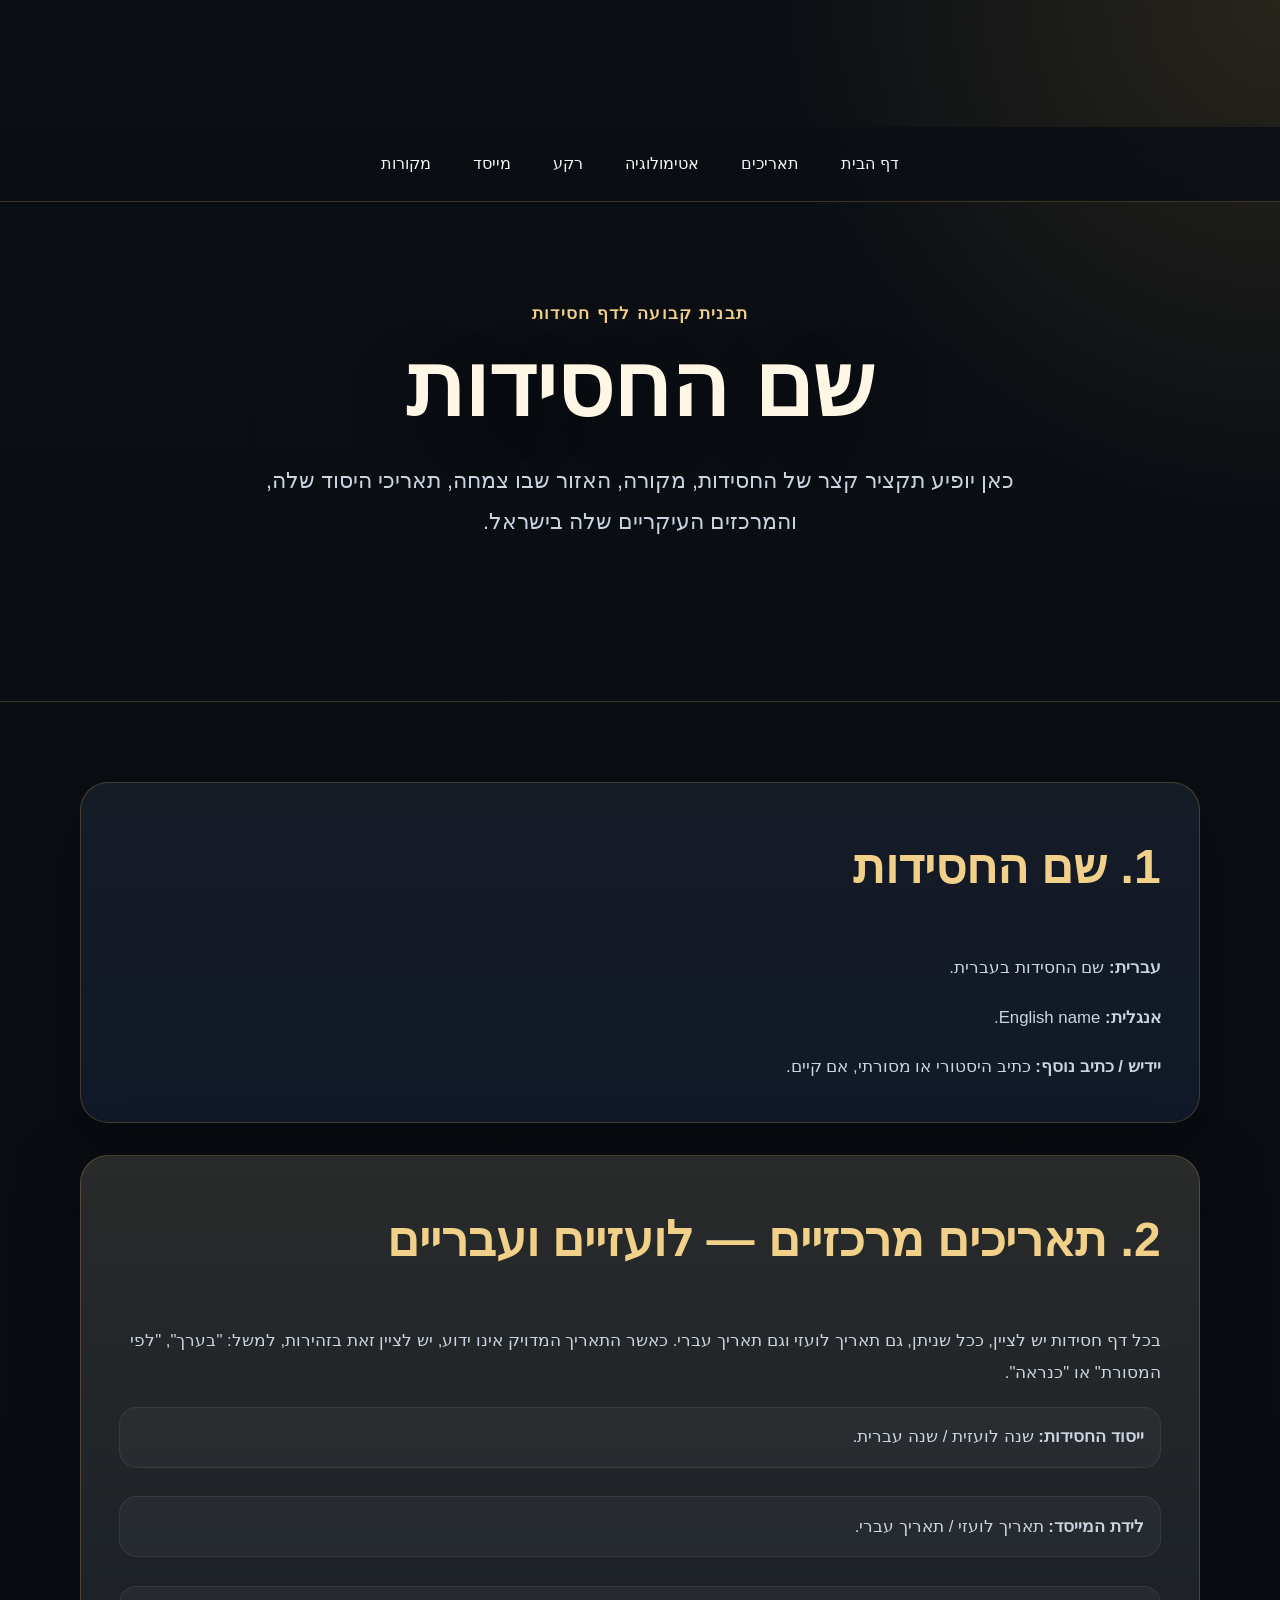
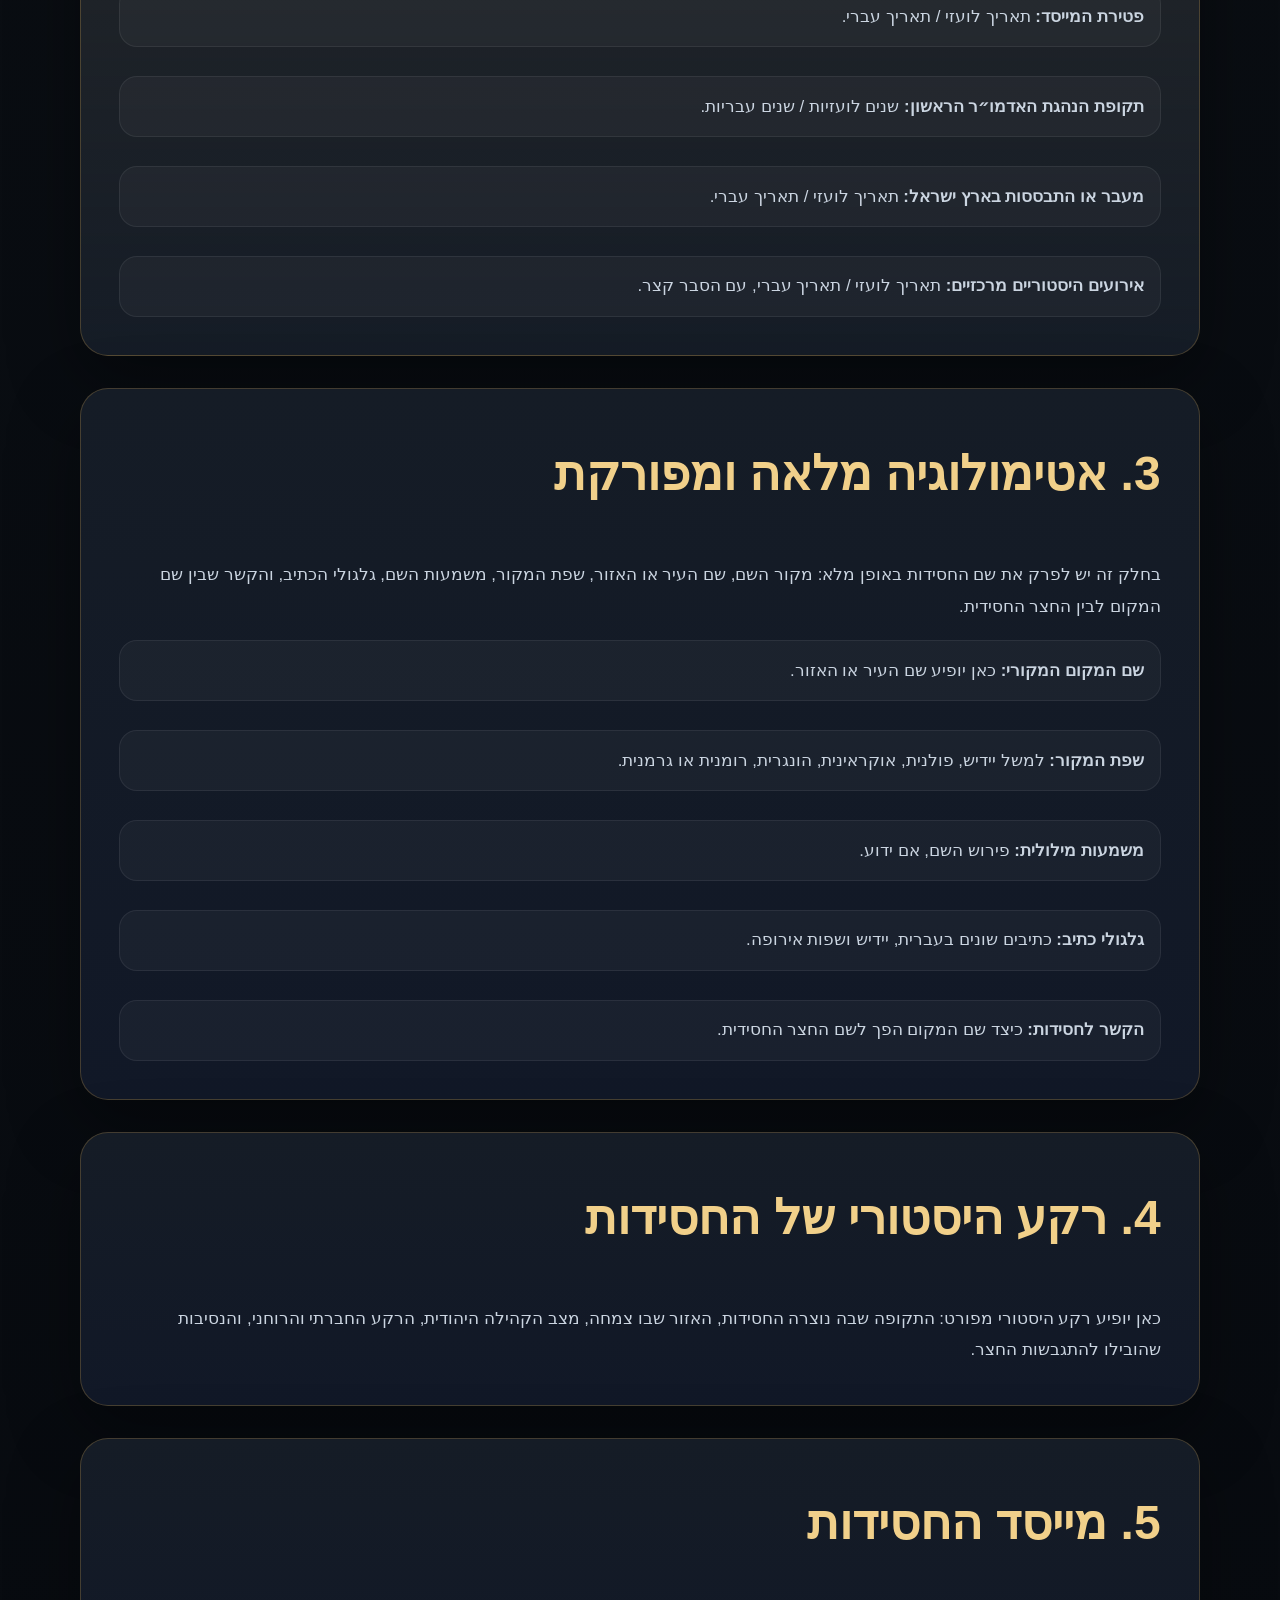
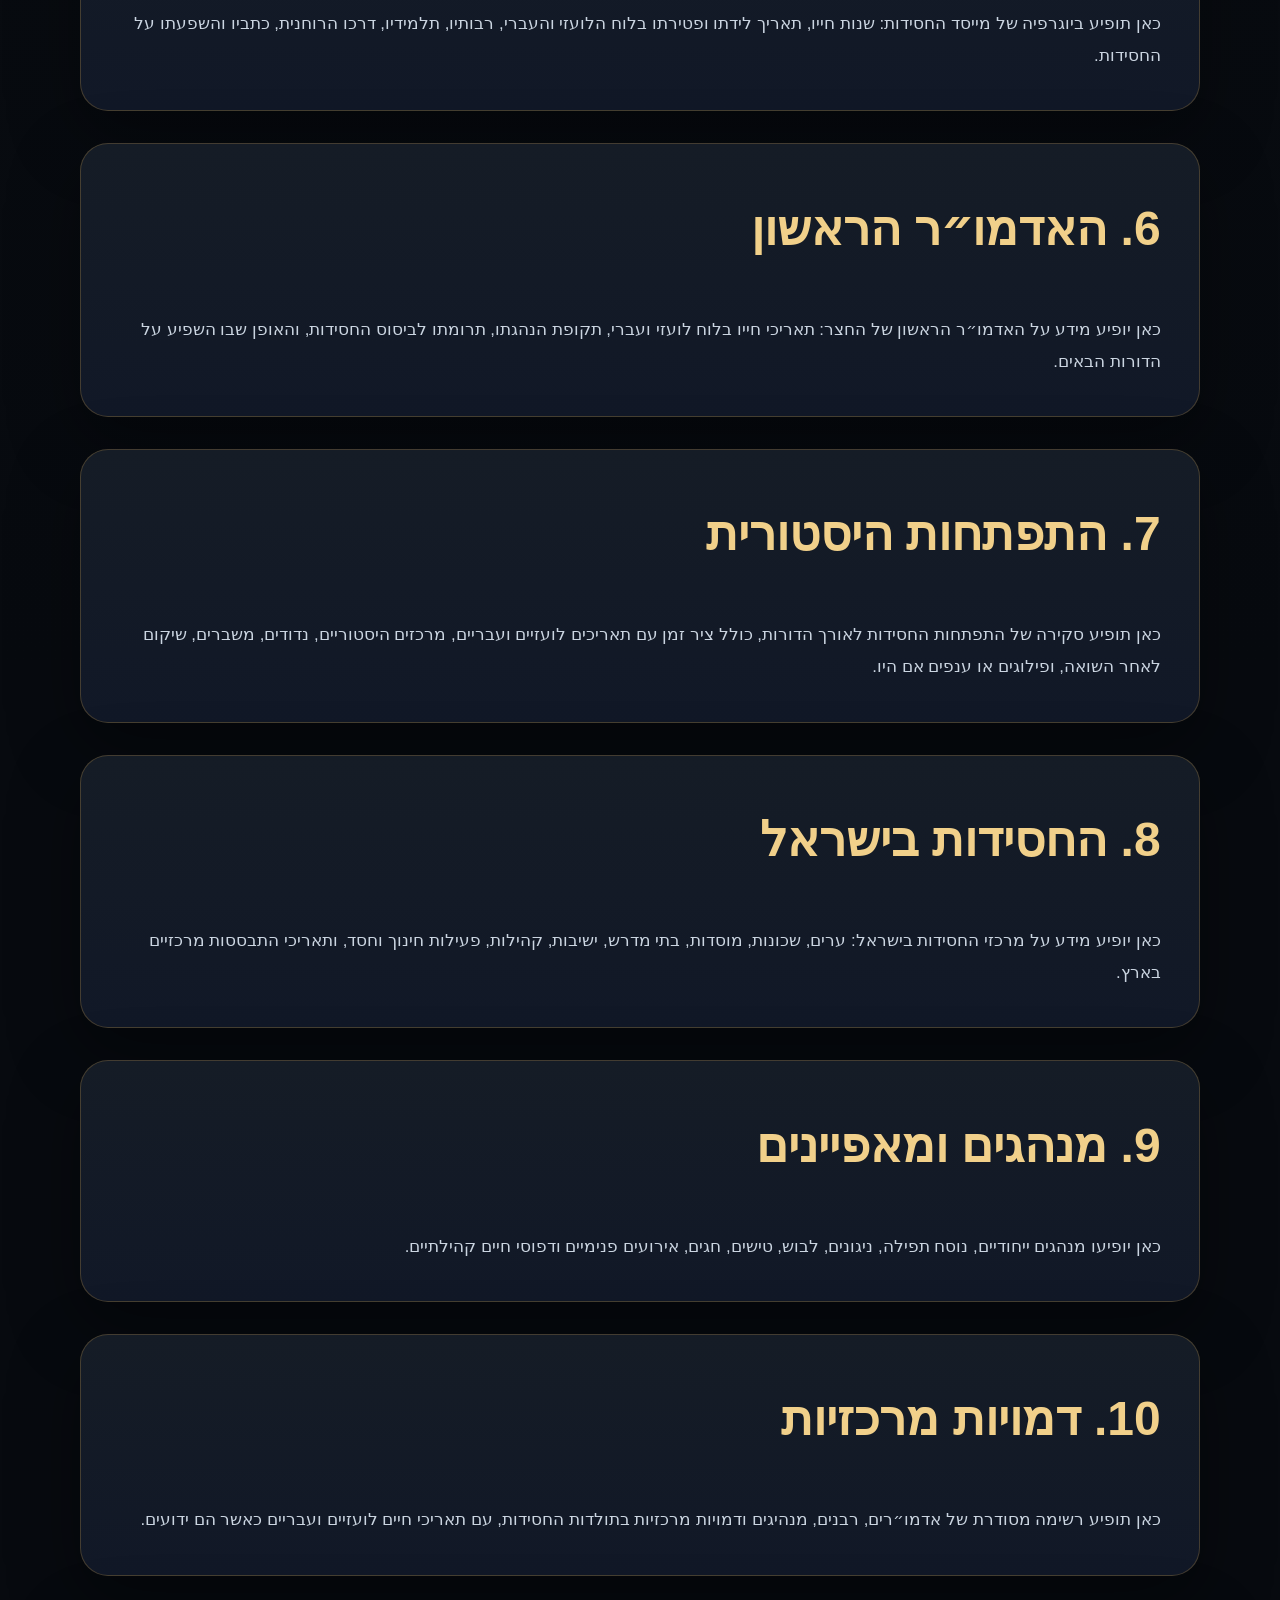
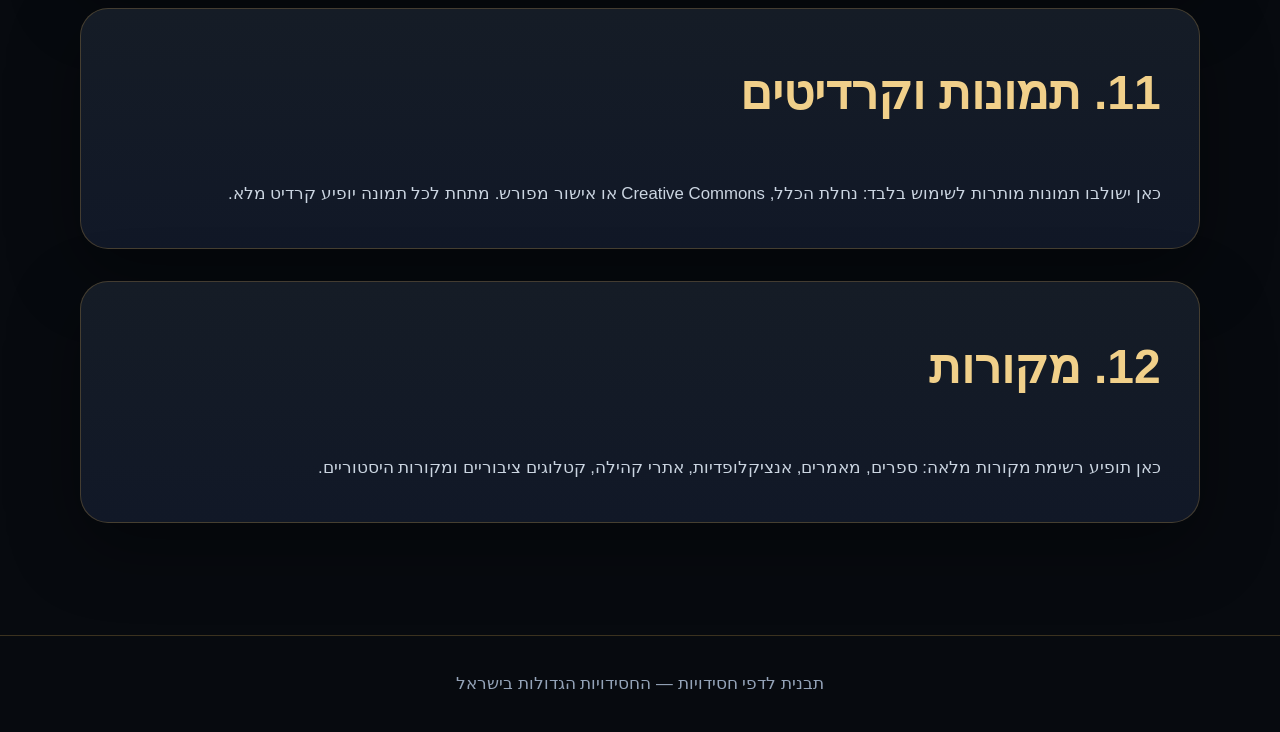
<file: pages/template-hasidut.html>
<!DOCTYPE html>
<html lang="he" dir="rtl">
<head>
  <meta charset="UTF-8" />
  <meta name="viewport" content="width=device-width, initial-scale=1.0" />
  <title>תבנית דף חסידות</title>
  <link rel="stylesheet" href="../style.css" />
</head>
<body>
  <header class="hero inner-hero">
    <nav class="top-nav" aria-label="ניווט ראשי">
      <a href="../index.html">דף הבית</a>
      <a href="#dates">תאריכים</a>
      <a href="#etymology">אטימולוגיה</a>
      <a href="#background">רקע</a>
      <a href="#founder">מייסד</a>
      <a href="#sources">מקורות</a>
    </nav>

    <div class="hero-content">
      <p class="eyebrow">תבנית קבועה לדף חסידות</p>
      <h1>שם החסידות</h1>
      <p class="hero-text">
        כאן יופיע תקציר קצר של החסידות, מקורה, האזור שבו צמחה, תאריכי היסוד שלה,
        והמרכזים העיקריים שלה בישראל.
      </p>
    </div>
  </header>

  <main>
    <section id="name" class="section card">
      <h2>1. שם החסידות</h2>
      <p><strong>עברית:</strong> שם החסידות בעברית.</p>
      <p><strong>אנגלית:</strong> English name.</p>
      <p><strong>יידיש / כתיב נוסף:</strong> כתיב היסטורי או מסורתי, אם קיים.</p>
    </section>

    <section id="dates" class="section card highlight">
      <h2>2. תאריכים מרכזיים — לועזיים ועבריים</h2>
      <p>
        בכל דף חסידות יש לציין, ככל שניתן, גם תאריך לועזי וגם תאריך עברי.
        כאשר התאריך המדויק אינו ידוע, יש לציין זאת בזהירות, למשל: "בערך", "לפי המסורת" או "כנראה".
      </p>

      <div class="info-list">
        <p><strong>ייסוד החסידות:</strong> שנה לועזית / שנה עברית.</p>
        <p><strong>לידת המייסד:</strong> תאריך לועזי / תאריך עברי.</p>
        <p><strong>פטירת המייסד:</strong> תאריך לועזי / תאריך עברי.</p>
        <p><strong>תקופת הנהגת האדמו״ר הראשון:</strong> שנים לועזיות / שנים עבריות.</p>
        <p><strong>מעבר או התבססות בארץ ישראל:</strong> תאריך לועזי / תאריך עברי.</p>
        <p><strong>אירועים היסטוריים מרכזיים:</strong> תאריך לועזי / תאריך עברי, עם הסבר קצר.</p>
      </div>
    </section>

    <section id="etymology" class="section card">
      <h2>3. אטימולוגיה מלאה ומפורקת</h2>
      <p>
        בחלק זה יש לפרק את שם החסידות באופן מלא: מקור השם, שם העיר או האזור, שפת המקור,
        משמעות השם, גלגולי הכתיב, והקשר שבין שם המקום לבין החצר החסידית.
      </p>

      <div class="info-list">
        <p><strong>שם המקום המקורי:</strong> כאן יופיע שם העיר או האזור.</p>
        <p><strong>שפת המקור:</strong> למשל יידיש, פולנית, אוקראינית, הונגרית, רומנית או גרמנית.</p>
        <p><strong>משמעות מילולית:</strong> פירוש השם, אם ידוע.</p>
        <p><strong>גלגולי כתיב:</strong> כתיבים שונים בעברית, יידיש ושפות אירופה.</p>
        <p><strong>הקשר לחסידות:</strong> כיצד שם המקום הפך לשם החצר החסידית.</p>
      </div>
    </section>

    <section id="background" class="section card">
      <h2>4. רקע היסטורי של החסידות</h2>
      <p>
        כאן יופיע רקע היסטורי מפורט: התקופה שבה נוצרה החסידות, האזור שבו צמחה,
        מצב הקהילה היהודית, הרקע החברתי והרוחני, והנסיבות שהובילו להתגבשות החצר.
      </p>
    </section>

    <section id="founder" class="section card">
      <h2>5. מייסד החסידות</h2>
      <p>
        כאן תופיע ביוגרפיה של מייסד החסידות: שנות חייו, תאריך לידתו ופטירתו בלוח הלועזי והעברי,
        רבותיו, תלמידיו, דרכו הרוחנית, כתביו והשפעתו על החסידות.
      </p>
    </section>

    <section id="first-rebbe" class="section card">
      <h2>6. האדמו״ר הראשון</h2>
      <p>
        כאן יופיע מידע על האדמו״ר הראשון של החצר: תאריכי חייו בלוח לועזי ועברי,
        תקופת הנהגתו, תרומתו לביסוס החסידות, והאופן שבו השפיע על הדורות הבאים.
      </p>
    </section>

    <section id="development" class="section card">
      <h2>7. התפתחות היסטורית</h2>
      <p>
        כאן תופיע סקירה של התפתחות החסידות לאורך הדורות, כולל ציר זמן עם תאריכים לועזיים ועבריים,
        מרכזים היסטוריים, נדודים, משברים, שיקום לאחר השואה, ופילוגים או ענפים אם היו.
      </p>
    </section>

    <section id="israel" class="section card">
      <h2>8. החסידות בישראל</h2>
      <p>
        כאן יופיע מידע על מרכזי החסידות בישראל: ערים, שכונות, מוסדות, בתי מדרש,
        ישיבות, קהילות, פעילות חינוך וחסד, ותאריכי התבססות מרכזיים בארץ.
      </p>
    </section>

    <section id="customs" class="section card">
      <h2>9. מנהגים ומאפיינים</h2>
      <p>
        כאן יופיעו מנהגים ייחודיים, נוסח תפילה, ניגונים, לבוש, טישים, חגים,
        אירועים פנימיים ודפוסי חיים קהילתיים.
      </p>
    </section>

    <section id="figures" class="section card">
      <h2>10. דמויות מרכזיות</h2>
      <p>
        כאן תופיע רשימה מסודרת של אדמו״רים, רבנים, מנהיגים ודמויות מרכזיות בתולדות החסידות,
        עם תאריכי חיים לועזיים ועבריים כאשר הם ידועים.
      </p>
    </section>

    <section id="images" class="section card">
      <h2>11. תמונות וקרדיטים</h2>
      <p>
        כאן ישולבו תמונות מותרות לשימוש בלבד: נחלת הכלל, Creative Commons או אישור מפורש.
        מתחת לכל תמונה יופיע קרדיט מלא.
      </p>
    </section>

    <section id="sources" class="section card">
      <h2>12. מקורות</h2>
      <p>
        כאן תופיע רשימת מקורות מלאה: ספרים, מאמרים, אנציקלופדיות, אתרי קהילה,
        קטלוגים ציבוריים ומקורות היסטוריים.
      </p>
    </section>
  </main>

  <footer>
    <p>תבנית לדפי חסידויות — החסידויות הגדולות בישראל</p>
  </footer>
</body>
</html>
</file>
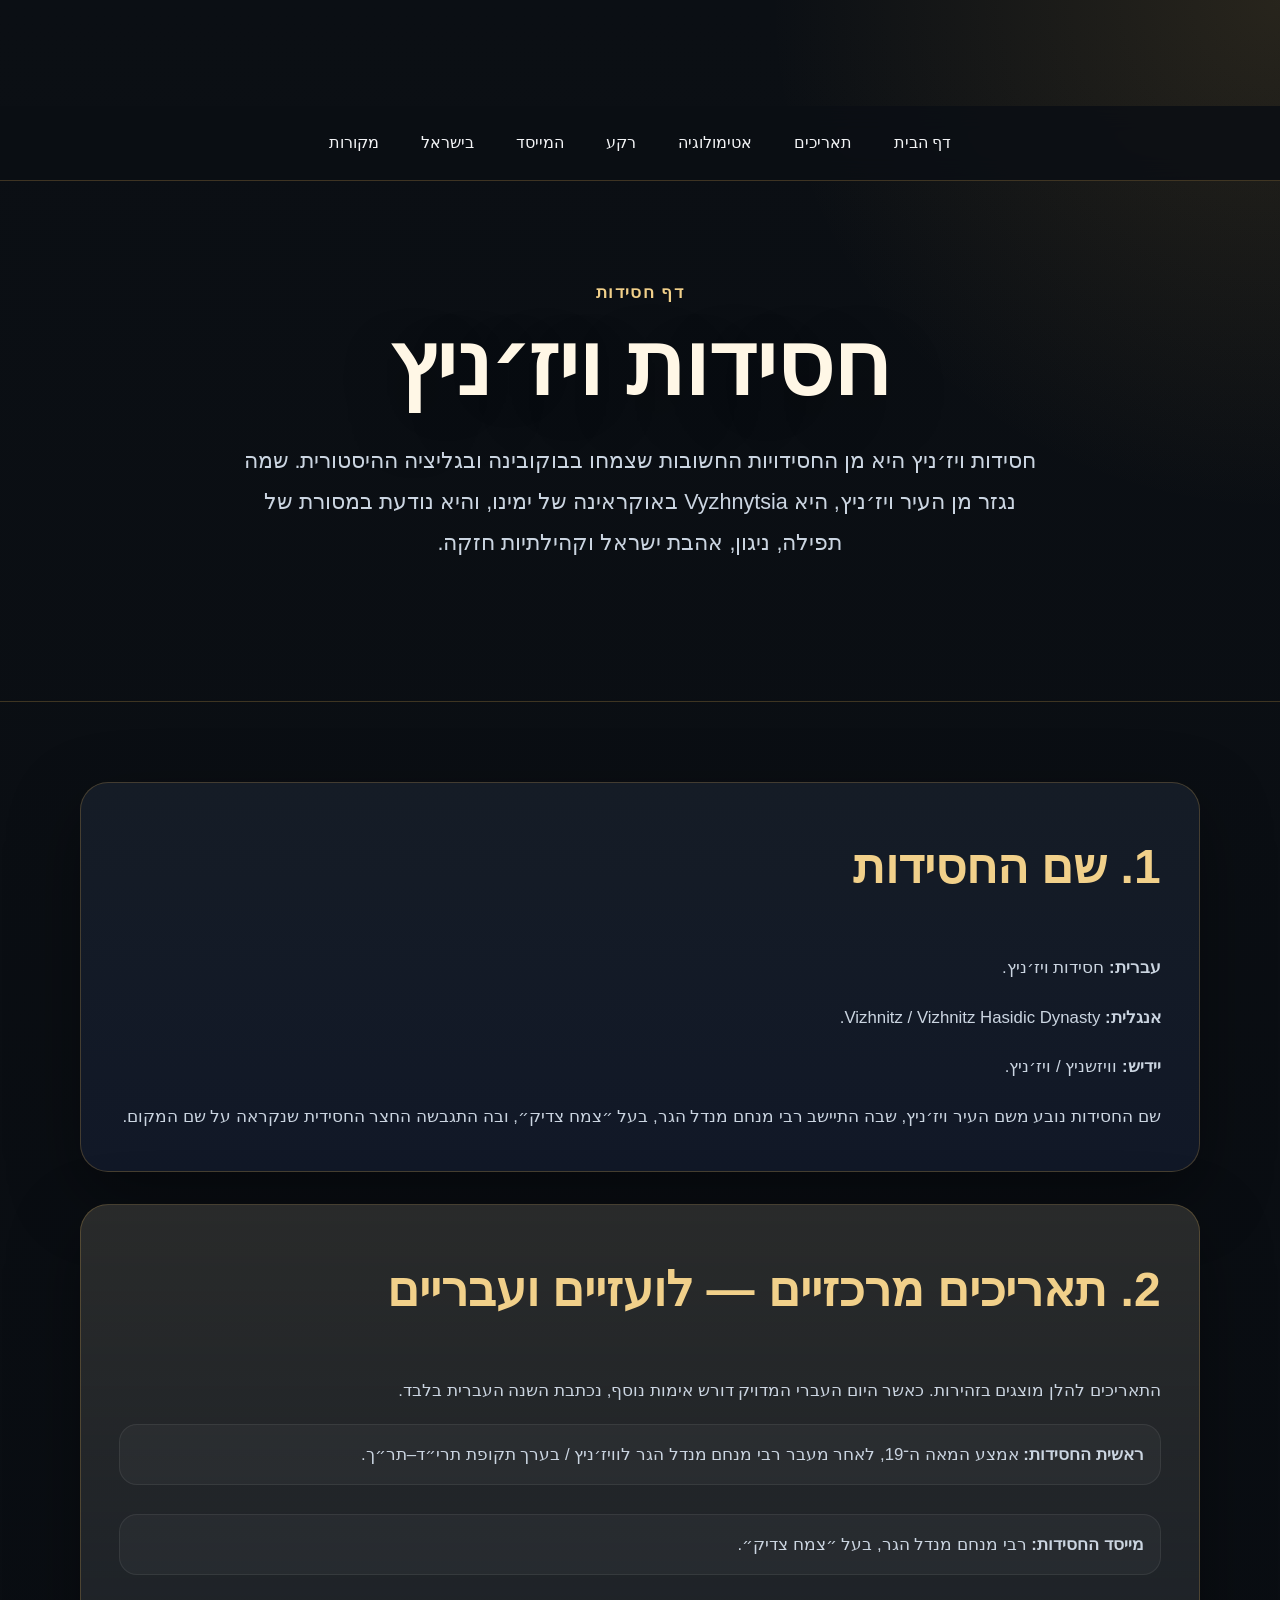
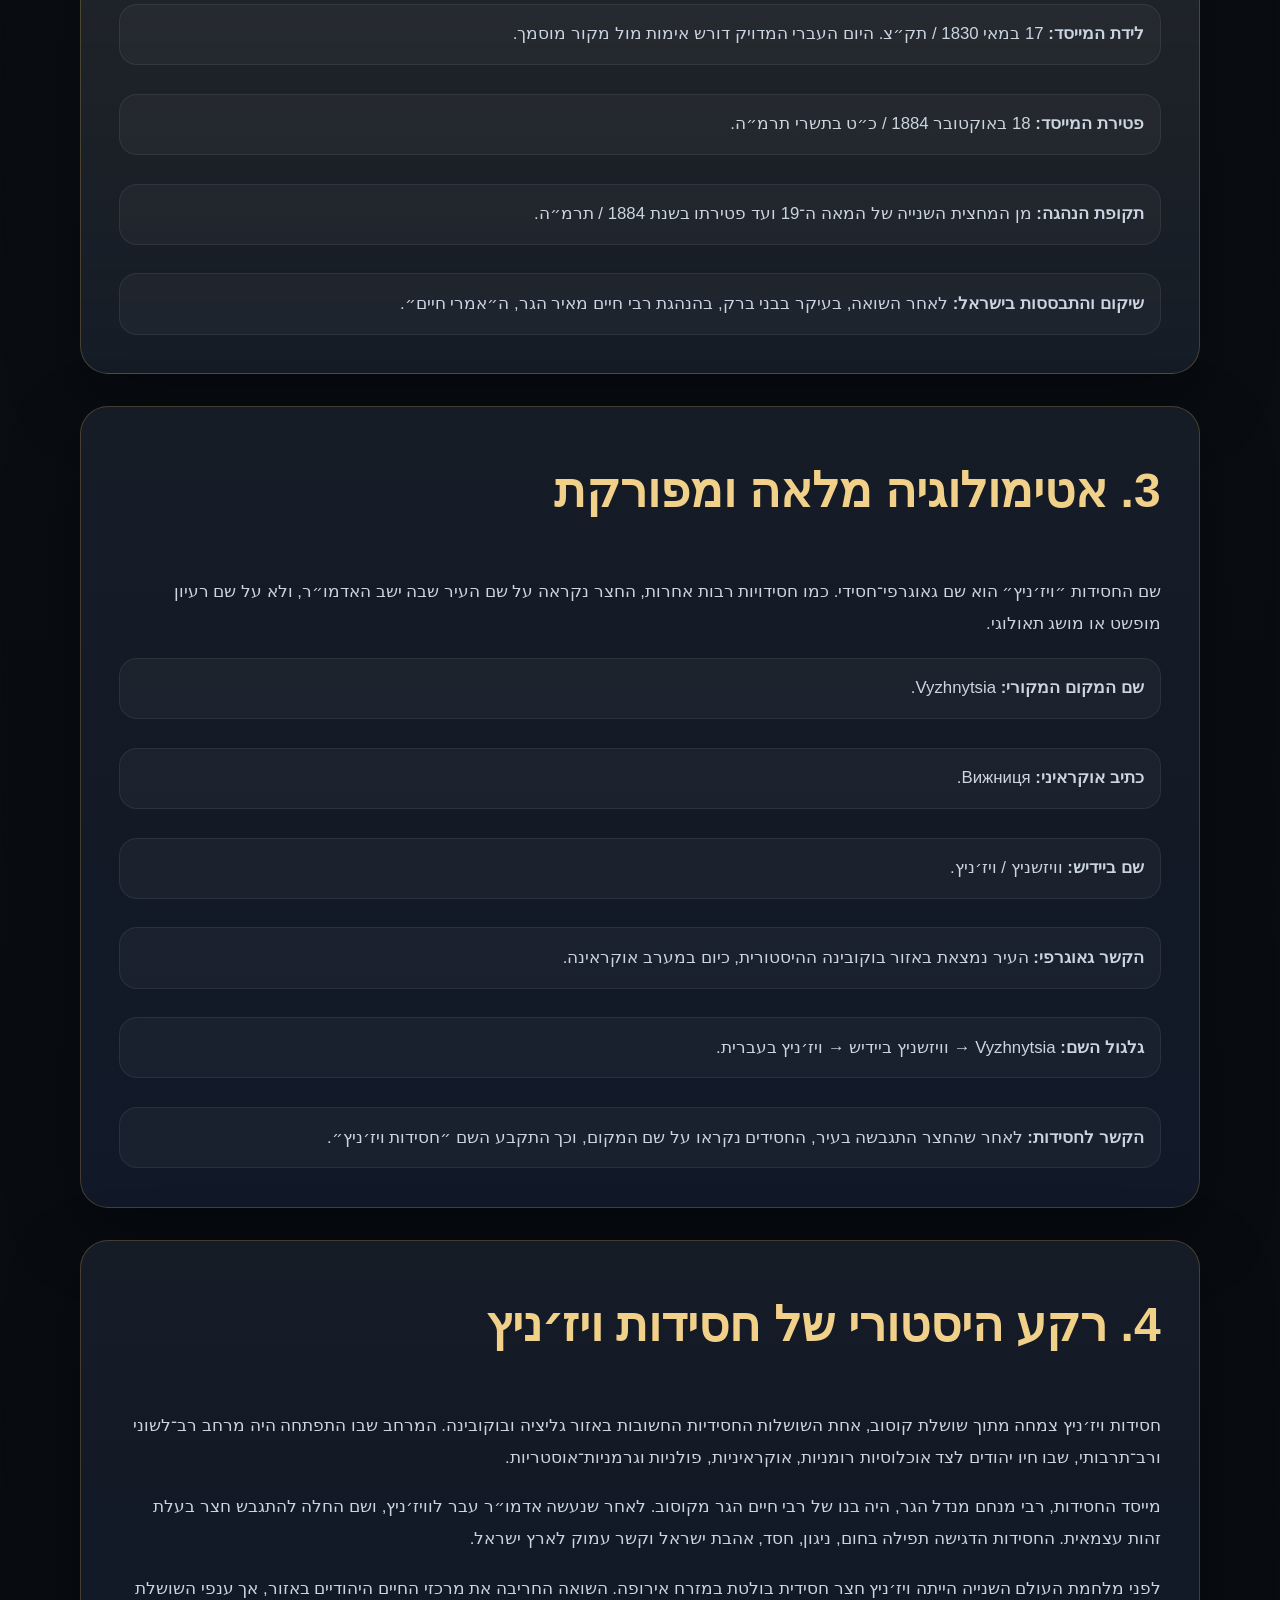
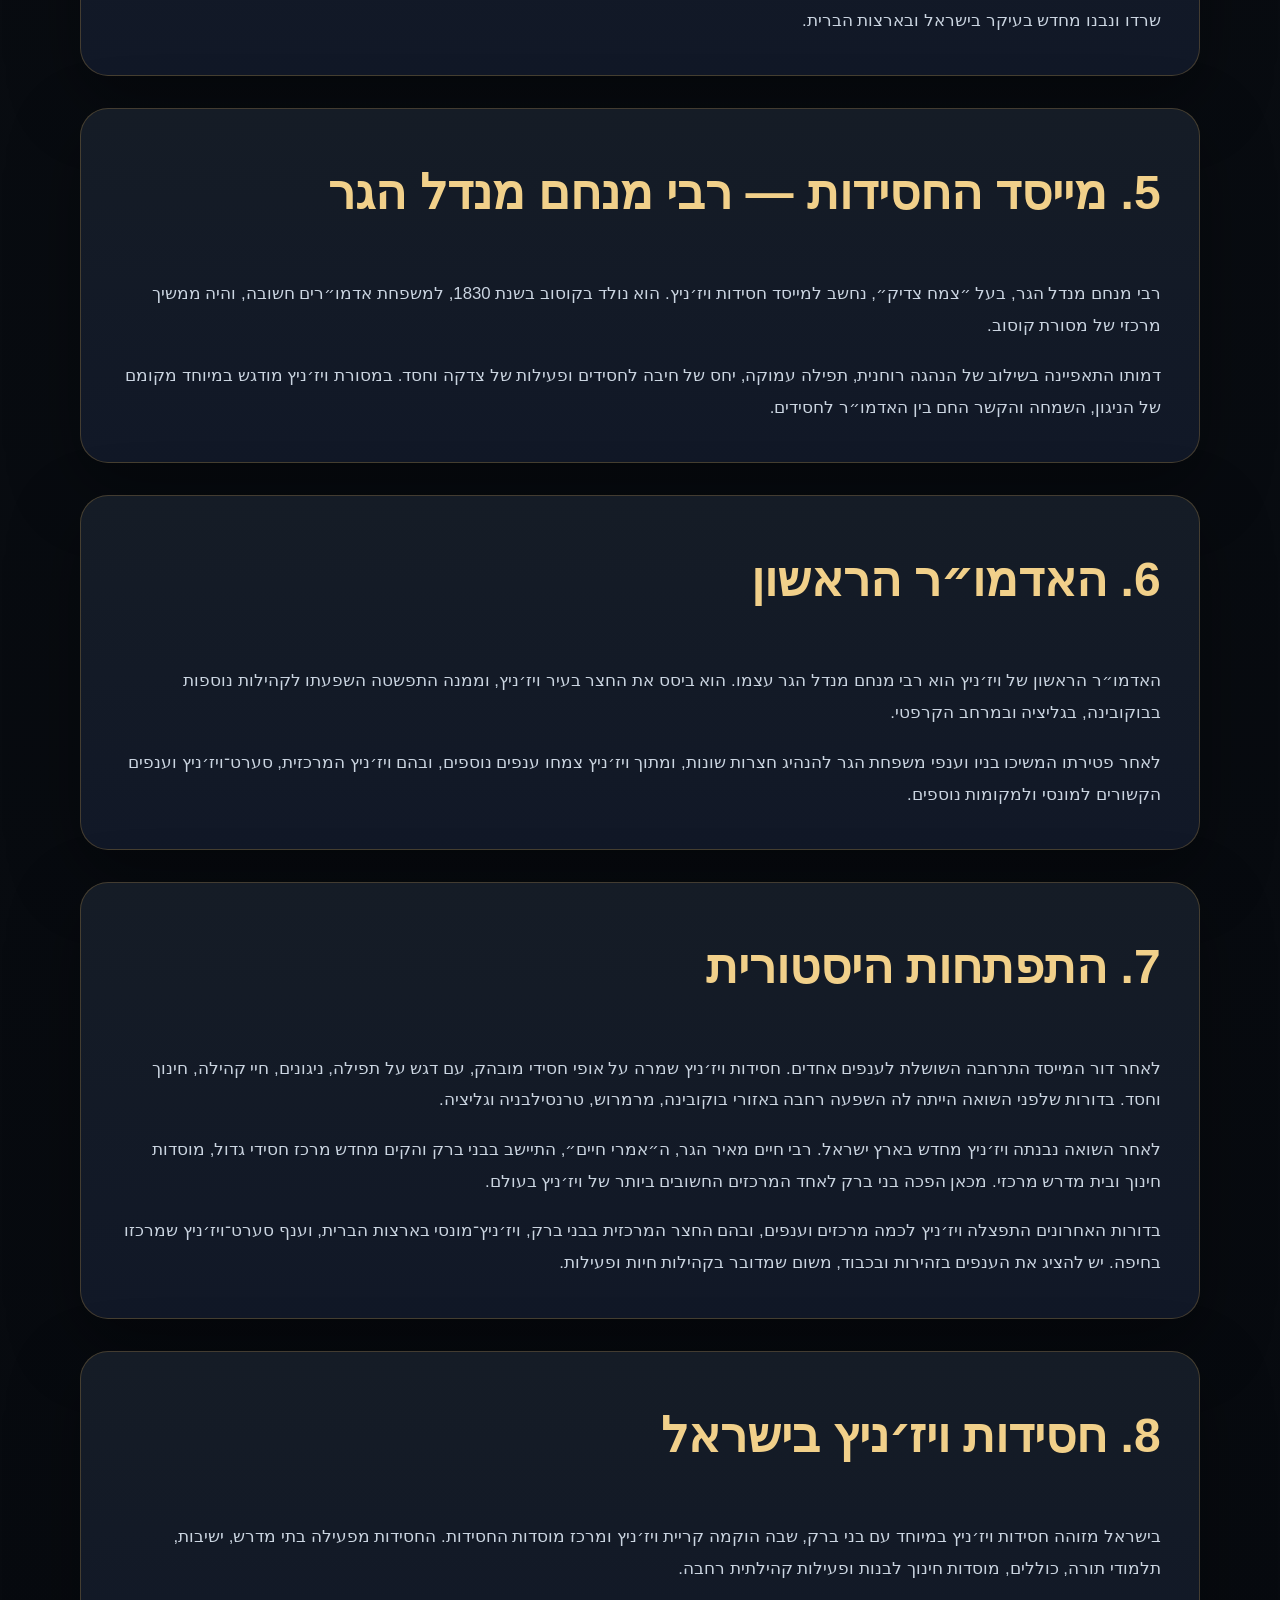
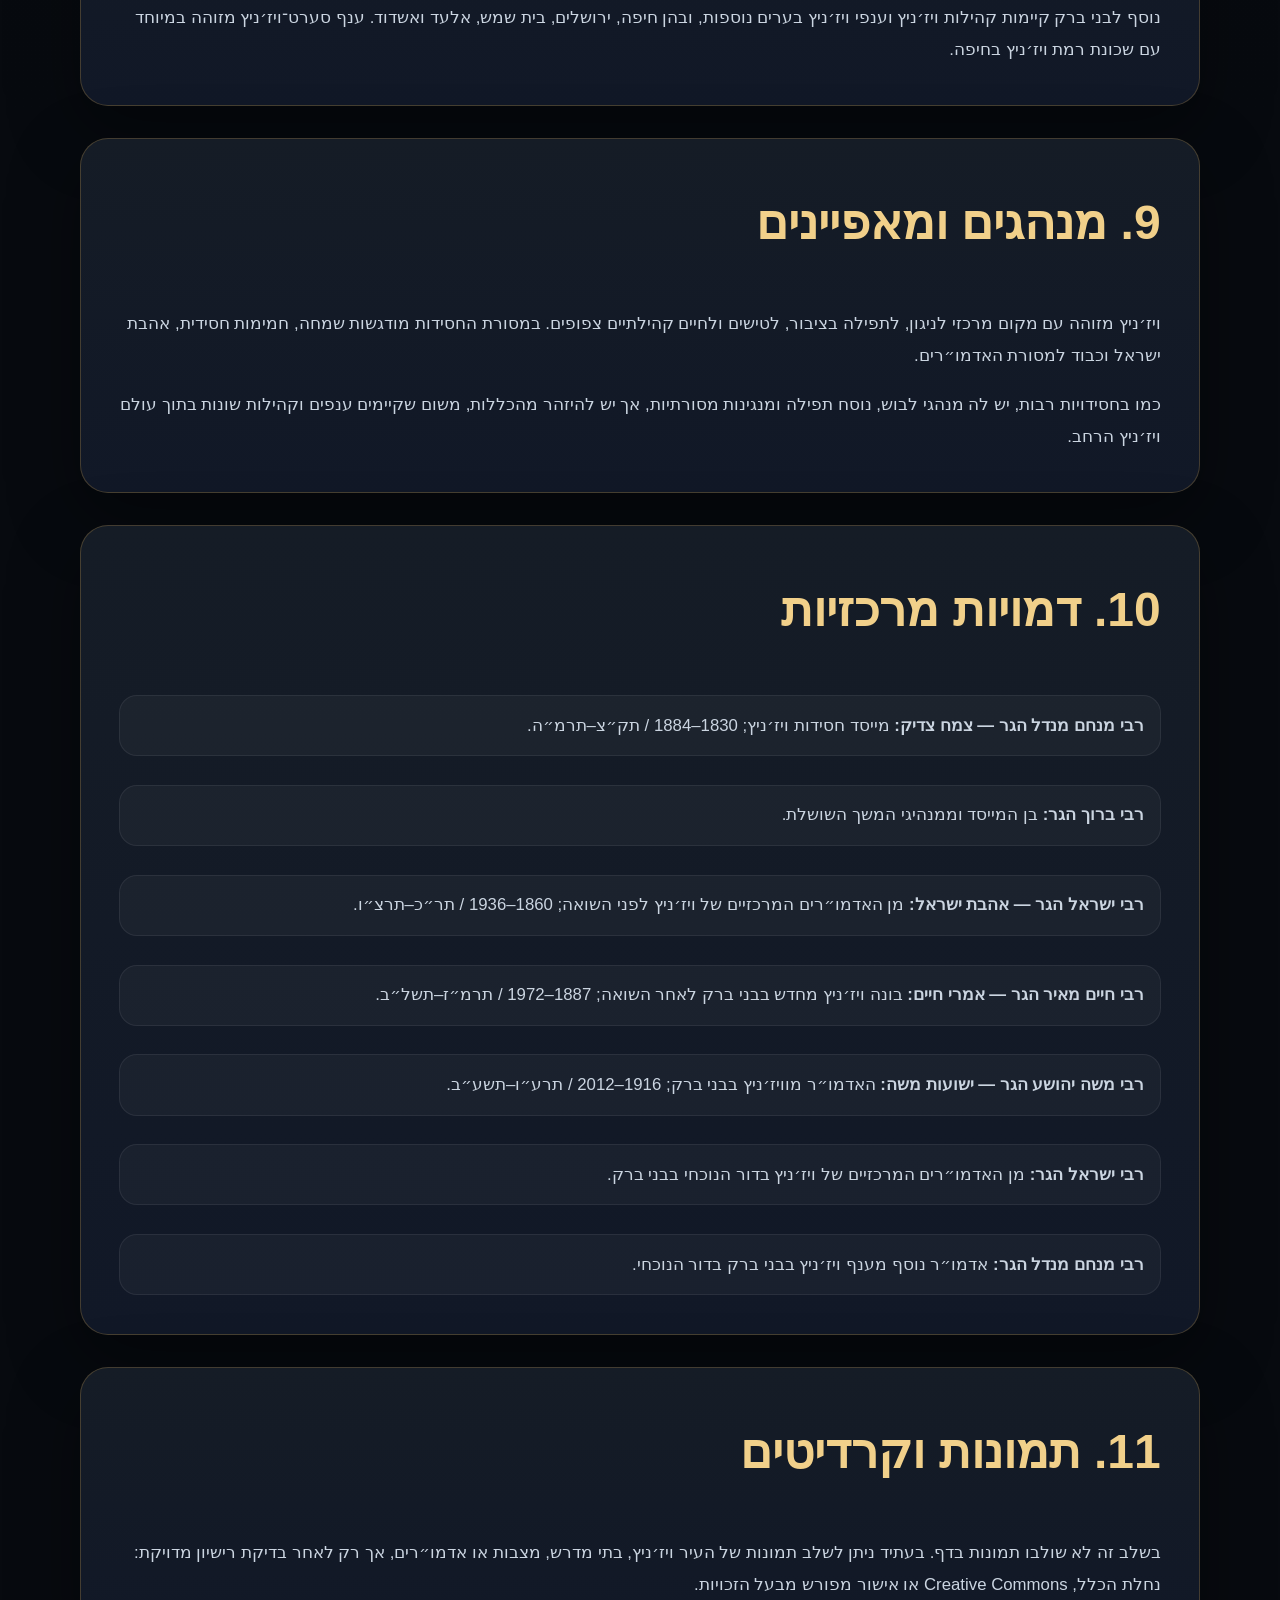
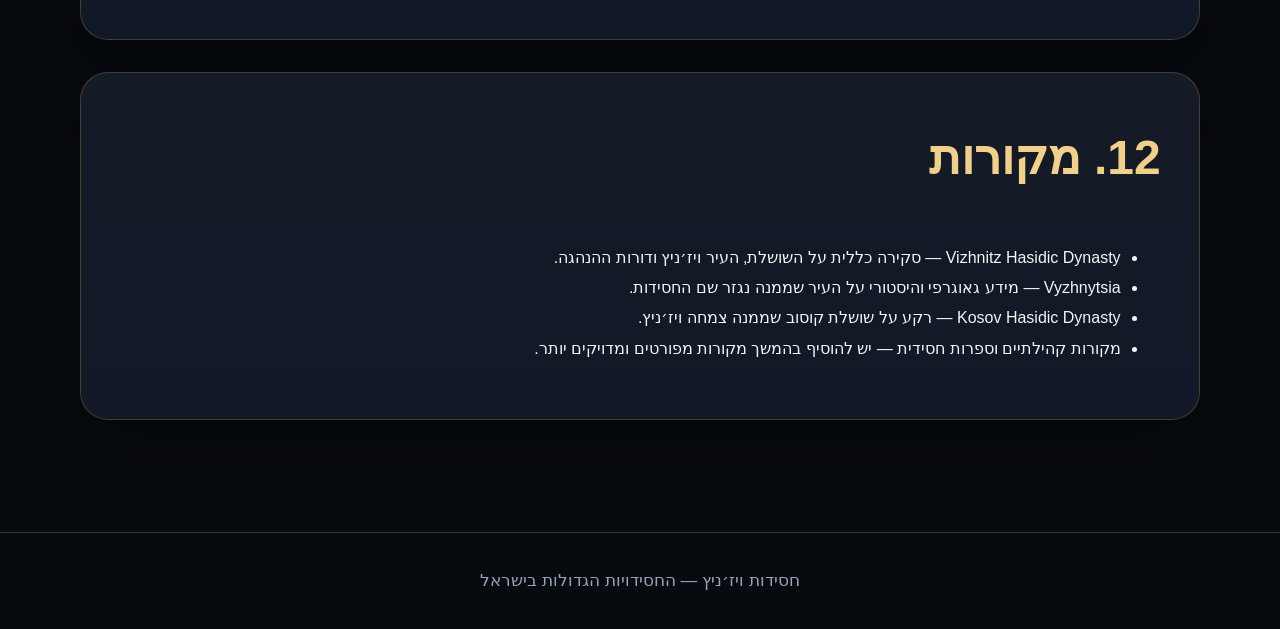
<file: pages/vizhnitz.html>
<!DOCTYPE html>
<html lang="he" dir="rtl">
<head>
  <meta charset="UTF-8" />
  <meta name="viewport" content="width=device-width, initial-scale=1.0" />
  <title>חסידות ויז׳ניץ</title>
  <link rel="stylesheet" href="../style.css" />
</head>
<body>
  <header class="hero inner-hero">
    <nav class="top-nav" aria-label="ניווט ראשי">
      <a href="../index.html">דף הבית</a>
      <a href="#dates">תאריכים</a>
      <a href="#etymology">אטימולוגיה</a>
      <a href="#background">רקע</a>
      <a href="#founder">המייסד</a>
      <a href="#israel">בישראל</a>
      <a href="#sources">מקורות</a>
    </nav>

    <div class="hero-content">
      <p class="eyebrow">דף חסידות</p>
      <h1>חסידות ויז׳ניץ</h1>
      <p class="hero-text">
        חסידות ויז׳ניץ היא מן החסידויות החשובות שצמחו בבוקובינה ובגליציה ההיסטורית. שמה נגזר מן העיר ויז׳ניץ,
        היא Vyzhnytsia באוקראינה של ימינו, והיא נודעת במסורת של תפילה, ניגון, אהבת ישראל וקהילתיות חזקה.
      </p>
    </div>
  </header>

  <main>
    <section id="name" class="section card">
      <h2>1. שם החסידות</h2>
      <p><strong>עברית:</strong> חסידות ויז׳ניץ.</p>
      <p><strong>אנגלית:</strong> Vizhnitz / Vizhnitz Hasidic Dynasty.</p>
      <p><strong>יידיש:</strong> וויזשניץ / ויז׳ניץ.</p>
      <p>
        שם החסידות נובע משם העיר ויז׳ניץ, שבה התיישב רבי מנחם מנדל הגר, בעל ״צמח צדיק״,
        ובה התגבשה החצר החסידית שנקראה על שם המקום.
      </p>
    </section>

    <section id="dates" class="section card highlight">
      <h2>2. תאריכים מרכזיים — לועזיים ועבריים</h2>
      <p>
        התאריכים להלן מוצגים בזהירות. כאשר היום העברי המדויק דורש אימות נוסף, נכתבת השנה העברית בלבד.
      </p>

      <div class="info-list">
        <p><strong>ראשית החסידות:</strong> אמצע המאה ה־19, לאחר מעבר רבי מנחם מנדל הגר לוויז׳ניץ / בערך תקופת תרי״ד–תר״ך.</p>
        <p><strong>מייסד החסידות:</strong> רבי מנחם מנדל הגר, בעל ״צמח צדיק״.</p>
        <p><strong>לידת המייסד:</strong> 17 במאי 1830 / תק״צ. היום העברי המדויק דורש אימות מול מקור מוסמך.</p>
        <p><strong>פטירת המייסד:</strong> 18 באוקטובר 1884 / כ״ט בתשרי תרמ״ה.</p>
        <p><strong>תקופת הנהגה:</strong> מן המחצית השנייה של המאה ה־19 ועד פטירתו בשנת 1884 / תרמ״ה.</p>
        <p><strong>שיקום והתבססות בישראל:</strong> לאחר השואה, בעיקר בבני ברק, בהנהגת רבי חיים מאיר הגר, ה״אמרי חיים״.</p>
      </div>
    </section>

    <section id="etymology" class="section card">
      <h2>3. אטימולוגיה מלאה ומפורקת</h2>
      <p>
        שם החסידות ״ויז׳ניץ״ הוא שם גאוגרפי־חסידי. כמו חסידויות רבות אחרות, החצר נקראה על שם העיר שבה ישב האדמו״ר,
        ולא על שם רעיון מופשט או מושג תאולוגי.
      </p>

      <div class="info-list">
        <p><strong>שם המקום המקורי:</strong> Vyzhnytsia.</p>
        <p><strong>כתיב אוקראיני:</strong> Вижниця.</p>
        <p><strong>שם ביידיש:</strong> וויזשניץ / ויז׳ניץ.</p>
        <p><strong>הקשר גאוגרפי:</strong> העיר נמצאת באזור בוקובינה ההיסטורית, כיום במערב אוקראינה.</p>
        <p><strong>גלגול השם:</strong> Vyzhnytsia → וויזשניץ ביידיש → ויז׳ניץ בעברית.</p>
        <p><strong>הקשר לחסידות:</strong> לאחר שהחצר התגבשה בעיר, החסידים נקראו על שם המקום, וכך התקבע השם ״חסידות ויז׳ניץ״.</p>
      </div>
    </section>

    <section id="background" class="section card">
      <h2>4. רקע היסטורי של חסידות ויז׳ניץ</h2>
      <p>
        חסידות ויז׳ניץ צמחה מתוך שושלת קוסוב, אחת השושלות החסידיות החשובות באזור גליציה ובוקובינה. המרחב שבו התפתחה
        היה מרחב רב־לשוני ורב־תרבותי, שבו חיו יהודים לצד אוכלוסיות רומניות, אוקראיניות, פולניות וגרמניות־אוסטריות.
      </p>
      <p>
        מייסד החסידות, רבי מנחם מנדל הגר, היה בנו של רבי חיים הגר מקוסוב. לאחר שנעשה אדמו״ר עבר לוויז׳ניץ,
        ושם החלה להתגבש חצר בעלת זהות עצמאית. החסידות הדגישה תפילה בחום, ניגון, חסד, אהבת ישראל וקשר עמוק לארץ ישראל.
      </p>
      <p>
        לפני מלחמת העולם השנייה הייתה ויז׳ניץ חצר חסידית בולטת במזרח אירופה. השואה החריבה את מרכזי החיים היהודיים באזור,
        אך ענפי השושלת שרדו ונבנו מחדש בעיקר בישראל ובארצות הברית.
      </p>
    </section>

    <section id="founder" class="section card">
      <h2>5. מייסד החסידות — רבי מנחם מנדל הגר</h2>
      <p>
        רבי מנחם מנדל הגר, בעל ״צמח צדיק״, נחשב למייסד חסידות ויז׳ניץ. הוא נולד בקוסוב בשנת 1830,
        למשפחת אדמו״רים חשובה, והיה ממשיך מרכזי של מסורת קוסוב.
      </p>
      <p>
        דמותו התאפיינה בשילוב של הנהגה רוחנית, תפילה עמוקה, יחס של חיבה לחסידים ופעילות של צדקה וחסד.
        במסורת ויז׳ניץ מודגש במיוחד מקומם של הניגון, השמחה והקשר החם בין האדמו״ר לחסידים.
      </p>
    </section>

    <section id="first-rebbe" class="section card">
      <h2>6. האדמו״ר הראשון</h2>
      <p>
        האדמו״ר הראשון של ויז׳ניץ הוא רבי מנחם מנדל הגר עצמו. הוא ביסס את החצר בעיר ויז׳ניץ,
        וממנה התפשטה השפעתו לקהילות נוספות בבוקובינה, בגליציה ובמרחב הקרפטי.
      </p>
      <p>
        לאחר פטירתו המשיכו בניו וענפי משפחת הגר להנהיג חצרות שונות, ומתוך ויז׳ניץ צמחו ענפים נוספים,
        ובהם ויז׳ניץ המרכזית, סערט־ויז׳ניץ וענפים הקשורים למונסי ולמקומות נוספים.
      </p>
    </section>

    <section id="development" class="section card">
      <h2>7. התפתחות היסטורית</h2>
      <p>
        לאחר דור המייסד התרחבה השושלת לענפים אחדים. חסידות ויז׳ניץ שמרה על אופי חסידי מובהק,
        עם דגש על תפילה, ניגונים, חיי קהילה, חינוך וחסד. בדורות שלפני השואה הייתה לה השפעה רחבה באזורי בוקובינה,
        מרמרוש, טרנסילבניה וגליציה.
      </p>
      <p>
        לאחר השואה נבנתה ויז׳ניץ מחדש בארץ ישראל. רבי חיים מאיר הגר, ה״אמרי חיים״, התיישב בבני ברק והקים מחדש
        מרכז חסידי גדול, מוסדות חינוך ובית מדרש מרכזי. מכאן הפכה בני ברק לאחד המרכזים החשובים ביותר של ויז׳ניץ בעולם.
      </p>
      <p>
        בדורות האחרונים התפצלה ויז׳ניץ לכמה מרכזים וענפים, ובהם החצר המרכזית בבני ברק, ויז׳ניץ־מונסי בארצות הברית,
        וענף סערט־ויז׳ניץ שמרכזו בחיפה. יש להציג את הענפים בזהירות ובכבוד, משום שמדובר בקהילות חיות ופעילות.
      </p>
    </section>

    <section id="israel" class="section card">
      <h2>8. חסידות ויז׳ניץ בישראל</h2>
      <p>
        בישראל מזוהה חסידות ויז׳ניץ במיוחד עם בני ברק, שבה הוקמה קריית ויז׳ניץ ומרכז מוסדות החסידות.
        החסידות מפעילה בתי מדרש, ישיבות, תלמודי תורה, כוללים, מוסדות חינוך לבנות ופעילות קהילתית רחבה.
      </p>
      <p>
        נוסף לבני ברק קיימות קהילות ויז׳ניץ וענפי ויז׳ניץ בערים נוספות, ובהן חיפה, ירושלים, בית שמש, אלעד ואשדוד.
        ענף סערט־ויז׳ניץ מזוהה במיוחד עם שכונת רמת ויז׳ניץ בחיפה.
      </p>
    </section>

    <section id="customs" class="section card">
      <h2>9. מנהגים ומאפיינים</h2>
      <p>
        ויז׳ניץ מזוהה עם מקום מרכזי לניגון, לתפילה בציבור, לטישים ולחיים קהילתיים צפופים. במסורת החסידות מודגשות
        שמחה, חמימות חסידית, אהבת ישראל וכבוד למסורת האדמו״רים.
      </p>
      <p>
        כמו בחסידויות רבות, יש לה מנהגי לבוש, נוסח תפילה ומנגינות מסורתיות, אך יש להיזהר מהכללות,
        משום שקיימים ענפים וקהילות שונות בתוך עולם ויז׳ניץ הרחב.
      </p>
    </section>

    <section id="figures" class="section card">
      <h2>10. דמויות מרכזיות</h2>
      <div class="info-list">
        <p><strong>רבי מנחם מנדל הגר — צמח צדיק:</strong> מייסד חסידות ויז׳ניץ; 1830–1884 / תק״צ–תרמ״ה.</p>
        <p><strong>רבי ברוך הגר:</strong> בן המייסד וממנהיגי המשך השושלת.</p>
        <p><strong>רבי ישראל הגר — אהבת ישראל:</strong> מן האדמו״רים המרכזיים של ויז׳ניץ לפני השואה; 1860–1936 / תר״כ–תרצ״ו.</p>
        <p><strong>רבי חיים מאיר הגר — אמרי חיים:</strong> בונה ויז׳ניץ מחדש בבני ברק לאחר השואה; 1887–1972 / תרמ״ז–תשל״ב.</p>
        <p><strong>רבי משה יהושע הגר — ישועות משה:</strong> האדמו״ר מוויז׳ניץ בבני ברק; 1916–2012 / תרע״ו–תשע״ב.</p>
        <p><strong>רבי ישראל הגר:</strong> מן האדמו״רים המרכזיים של ויז׳ניץ בדור הנוכחי בבני ברק.</p>
        <p><strong>רבי מנחם מנדל הגר:</strong> אדמו״ר נוסף מענף ויז׳ניץ בבני ברק בדור הנוכחי.</p>
      </div>
    </section>

    <section id="images" class="section card">
      <h2>11. תמונות וקרדיטים</h2>
      <p>
        בשלב זה לא שולבו תמונות בדף. בעתיד ניתן לשלב תמונות של העיר ויז׳ניץ, בתי מדרש, מצבות או אדמו״רים,
        אך רק לאחר בדיקת רישיון מדויקת: נחלת הכלל, Creative Commons או אישור מפורש מבעל הזכויות.
      </p>
    </section>

    <section id="sources" class="section card">
      <h2>12. מקורות</h2>
      <ul>
        <li>Vizhnitz Hasidic Dynasty — סקירה כללית על השושלת, העיר ויז׳ניץ ודורות ההנהגה.</li>
        <li>Vyzhnytsia — מידע גאוגרפי והיסטורי על העיר שממנה נגזר שם החסידות.</li>
        <li>Kosov Hasidic Dynasty — רקע על שושלת קוסוב שממנה צמחה ויז׳ניץ.</li>
        <li>מקורות קהילתיים וספרות חסידית — יש להוסיף בהמשך מקורות מפורטים ומדויקים יותר.</li>
      </ul>
    </section>
  </main>

  <footer>
    <p>חסידות ויז׳ניץ — החסידויות הגדולות בישראל</p>
  </footer>
</body>
</html>
</file>
<file: style.css>
:root {
  --bg: #0b0f14;
  --bg-soft: #111827;
  --card: #151c26;
  --card-light: #1c2532;
  --text: #f3f4f6;
  --muted: #cbd5e1;
  --gold: #d6a84f;
  --gold-soft: #f1d08a;
  --border: rgba(214, 168, 79, 0.25);
  --shadow: rgba(0, 0, 0, 0.35);
}

* {
  box-sizing: border-box;
}

html {
  scroll-behavior: smooth;
}

body {
  margin: 0;
  font-family: "Segoe UI", Arial, sans-serif;
  background:
    radial-gradient(circle at top right, rgba(214, 168, 79, 0.14), transparent 32rem),
    linear-gradient(180deg, var(--bg), #070a0f 70%);
  color: var(--text);
  line-height: 1.9;
  direction: rtl;
}

.hero {
  min-height: 78vh;
  display: flex;
  flex-direction: column;
  justify-content: center;
  padding: 1.5rem;
  border-bottom: 1px solid var(--border);
}

.top-nav {
  position: static;
  z-index: 50;
  display: flex;
  justify-content: center;
  gap: 0.7rem;
  flex-wrap: wrap;
  padding: 0.85rem 1rem;
  margin: 0 -1.5rem 0;
  background: rgba(11, 15, 20, 0.86);
  backdrop-filter: blur(12px);
  border-bottom: 1px solid var(--border);
}

.top-nav a {
  color: var(--text);
  text-decoration: none;
  padding: 0.45rem 0.9rem;
  border: 1px solid transparent;
  border-radius: 999px;
  transition: 0.25s ease;
}

.top-nav a:hover,
.top-nav a:focus {
  color: var(--gold-soft);
  border-color: var(--border);
  background: rgba(214, 168, 79, 0.08);
}

.hero-content {
  width: min(980px, 100%);
  margin: 6rem auto 2rem;
  text-align: center;
}

.eyebrow {
  color: var(--gold-soft);
  letter-spacing: 0.08em;
  font-weight: 700;
  margin-bottom: 0.5rem;
}

h1 {
  font-size: clamp(2.4rem, 7vw, 5.5rem);
  line-height: 1.1;
  margin: 0;
  color: #fff7e6;
  text-shadow: 0 18px 55px var(--shadow);
}

.hero-text {
  max-width: 800px;
  margin: 1.6rem auto 0;
  color: var(--muted);
  font-size: clamp(1.1rem, 2.2vw, 1.35rem);
}

main {
  width: min(1120px, calc(100% - 2rem));
  margin: 0 auto;
  padding: 3rem 0 5rem;
}

.section {
  margin: 2rem 0;
  scroll-margin-top: 1rem;
}

.card,
.mini-card {
  background: linear-gradient(180deg, var(--card), var(--bg-soft));
  border: 1px solid var(--border);
  border-radius: 28px;
  padding: clamp(1.4rem, 3vw, 2.5rem);
  box-shadow: 0 24px 70px var(--shadow);
}

.highlight {
  background:
    linear-gradient(180deg, rgba(214, 168, 79, 0.1), rgba(21, 28, 38, 0.96)),
    var(--card);
}

h2 {
  font-size: clamp(1.8rem, 4vw, 3rem);
  margin-top: 0;
  color: var(--gold-soft);
}

h3 {
  font-size: 1.35rem;
  color: var(--gold-soft);
  margin-top: 0;
}

p {
  color: var(--muted);
  font-size: 1.05rem;
  margin: 0 0 1.1rem;
}

p:last-child {
  margin-bottom: 0;
}

.grid-section {
  display: grid;
  grid-template-columns: repeat(3, minmax(0, 1fr));
  gap: 1rem;
}

.mini-card {
  min-height: 100%;
  background: linear-gradient(180deg, var(--card-light), var(--card));
}

.card-link {
  display: inline-flex;
  margin-top: 1rem;
  color: #111827;
  background: var(--gold-soft);
  text-decoration: none;
  font-weight: 700;
  padding: 0.65rem 1rem;
  border-radius: 999px;
  transition: 0.25s ease;
}

.card-link:hover,
.card-link:focus {
  transform: translateY(-2px);
  background: #fff0bf;
}

.info-list {
  display: grid;
  gap: 0.7rem;
}

.info-list p {
  padding: 0.85rem 1rem;
  background: rgba(255, 255, 255, 0.035);
  border: 1px solid rgba(255, 255, 255, 0.07);
  border-radius: 18px;
}

footer {
  border-top: 1px solid var(--border);
  text-align: center;
  padding: 2rem 1rem;
  background: #070a0f;
}

footer p {
  margin: 0;
  color: #94a3b8;
}

@media (max-width: 760px) {
  .top-nav {
    justify-content: flex-start;
    overflow-x: auto;
    flex-wrap: nowrap;
    margin: 0 -1.5rem 0;
  }

  .top-nav a {
    white-space: nowrap;
    font-size: 0.95rem;
  }

  .hero {
    min-height: 70vh;
  }

  .grid-section {
    grid-template-columns: 1fr;
  }
}
</file>
